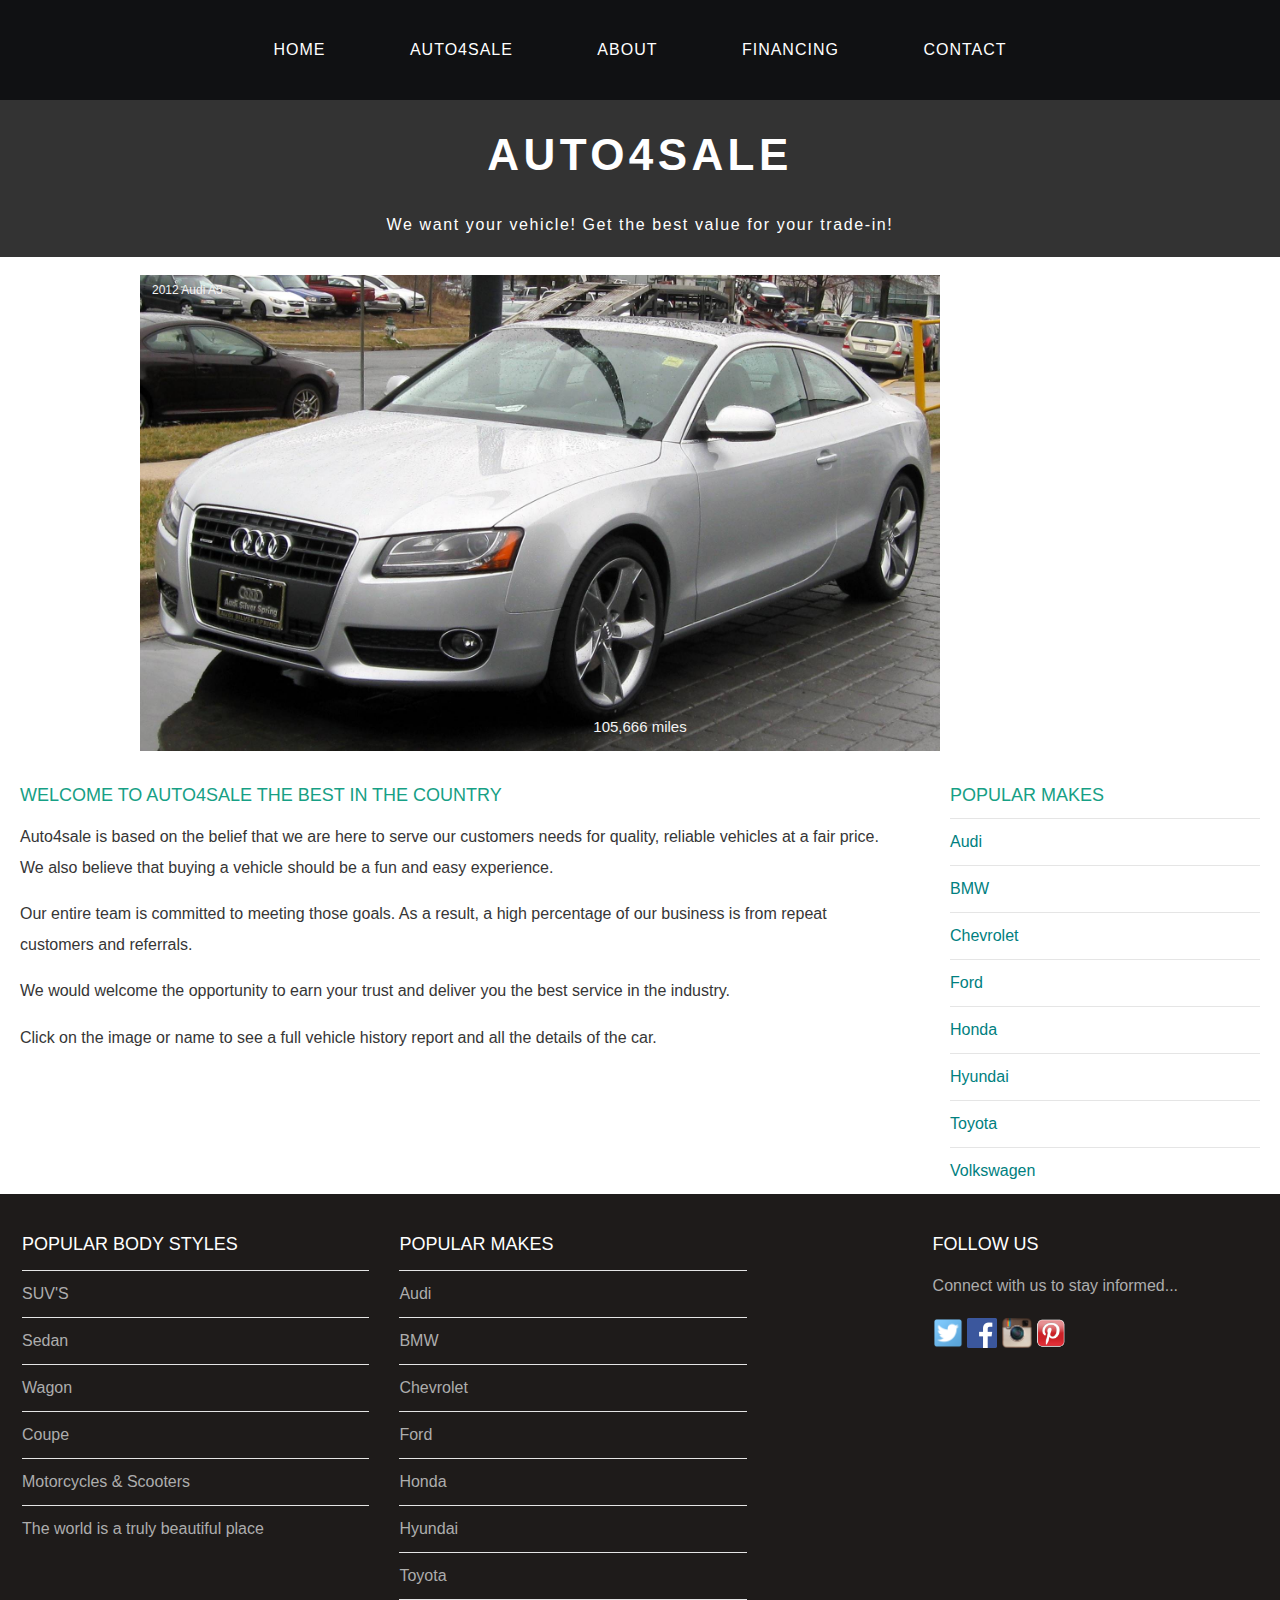
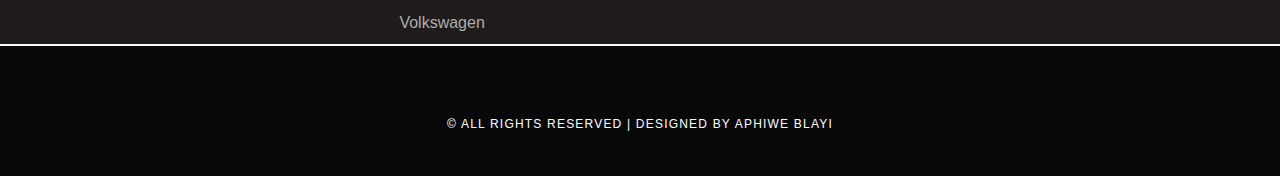
<file: index.html>
<!DOCTYPE html>
<html>
    <head>
        <title>Auto4Sale</title>
        <link rel="stylesheet" href="style.css"/>
        <meta content="text/html; charset=iso-8859-2" http-equiv="Content-Type">
        <meta name="viewport" content="width=device-width, initial-scale=1">
    </head>

    <body>
        <div id="menu">
            <ul>
                <li><a href="index.html">Home</a></li>
                <li><a href="Auto4Sale.html">Auto4Sale</a></li>
                <li><a href="about.html">About</a></li>
                <li><a href="finance.html">Financing</a></li>
                <li><a href="contact.html">Contact</a></li>
            </ul>
        </div>

        <div id="header">
            <h1>AUTO4SALE</h1>
            <p>We want your vehicle! Get the best value for your trade-in!</p>
        </div>
        <br>
        
        <div class="slideshow-container">

           <a href="Auto4Sale.html">
            <div class="mySlides fade">
              <div class="numbertext">2012 Audi A5</div>
              <img src="images/2012-audi.jpg" style="width:80%">
              <div class="text">105,666 miles</div>
            </div>
            
            <div class="mySlides fade">
              <div class="numbertext">2013 Ford-Fusion</div>
              <img src="images/2013-ford-fusion-se-4dr-sedan.jpg" style="width:80%">
              <div class="text">58,109 miles</div>
            </div>

            <div class="mySlides fade">
                <div class="numbertext">2014 Hyundai Sonata</div>
                <img src="images/2014-hyundai-sonata-se-4dr-sedan.jpg" style="width:80%">
                <div class="text">121,666 miles</div>
            </div>

            <div class="mySlides fade">
                <div class="numbertext"> 2013 Honda pilot</div>
                <img src="images/2013-honda-pilot-ex-l-4x4-4dr-suv.jpg" style="width:80%">
                <div class="text">102,054 miles</div>
            </div>
              
            <div class="mySlides fade">
                <div class="numbertext">2015 Nissan Altima</div>
                <img src="images/2015-nissan-altima-2-5-s-4dr-sedan.jpg" style="width:80%">
                <div class="text">110,062 miles</div>
            </div>
            
            <div class="mySlides fade">
                <div class="numbertext">2016 Chevrolet</div>
                <img src="images/2016-chevrolet.jpg" style="width:80%">
                <div class="text">75,770 miles</div>
            </div>

            <div class="mySlides fade">
                <div class="numbertext">2012 Jeep grand cherokee</div>
                <img src="images/2012-jeep-grand-cherokee-laredo-4x4-4dr-suv.jpg" style="width:80%">
                <div class="text">100,112 miles</div>
            </div>  
            
           </a>
            <script>
                var myIndex = 0;
                carousel();
                
                function carousel() {
                  var i;
                  var x = document.getElementsByClassName("mySlides");
                  for (i = 0; i < x.length; i++) {
                    x[i].style.display = "none";  
                  }
                  myIndex++;
                  if (myIndex > x.length) {myIndex = 1}    
                  x[myIndex-1].style.display = "block";  
                  setTimeout(carousel, 2000); // Change image every 2 seconds
                }
            </script>
            
        </div>
        <div id="page">
            <div id="content">
                <h2>Welcome to Auto4sale the best in the country</h2>
                <p>Auto4sale is based on the belief that we are here to serve our customers needs for quality, reliable vehicles at a fair price. We also believe that buying a vehicle should be a fun and easy experience.</p>
                <p>Our entire team is committed to meeting those goals. As a result, a high percentage of our business is from repeat customers and referrals.</p>
                <p>We would welcome the opportunity to earn your trust and deliver you the best service in the industry.</p>
                <p>Click on the image or name to see a full vehicle history report and all the details of the car.</p>
            </div>
            <div id="sidebar">
                <h2>Popular Makes</h2>
                <ul class="styled">
                    <li><a href="https://www.auto4salepa.com/audi-for-sale-C184732">Audi</a></li>
                    <li><a href="https://www.auto4salepa.com/bmw-for-sale-C540170">BMW</a></li>
                    <li><a href="https://www.auto4salepa.com/chevrolet-for-sale-C998972">Chevrolet</a></li>
                    <li><a href="https://www.auto4salepa.com/ford-for-sale-C137146">Ford</a></li>
                    <li><a href="https://www.auto4salepa.com/honda-for-sale-C462615">Honda</a></li>
                    <li><a href="https://www.auto4salepa.com/hyundai-for-sale-C462731">Hyundai</a></li>
                    <li><a href="https://www.auto4salepa.com/toyota-for-sale-C648118">Toyota</a></li>
                    <li><a href="https://www.auto4salepa.com/volkswagen-for-sale-C744417">Volkswagen</a></li>
                </ul>
            </div>
        </div>

        <div id="footer">
            <div id="box1">
                <h2>Popular Body Styles</h2>
                <ul class="styled">
                    <li><a href="#">SUV'S</a></li>
                    <li><a href="#">Sedan</a></li>
                    <li><a href="#">Wagon</a></li>
                    <li><a href="#">Coupe</a></li>
                    <li><a href="#">Motorcycles & Scooters</a></li>
                    <li><a href="#">The world is a truly beautiful place</a></li>
                </ul>

            </div>
            <div id="box2">
                <h2>Popular Makes</h2>
                <ul class="styled">
                    <li><a href="https://www.auto4salepa.com/audi-for-sale-C184732">Audi</a></li>
                    <li><a href="https://www.auto4salepa.com/bmw-for-sale-C540170">BMW</a></li>
                    <li><a href="https://www.auto4salepa.com/chevrolet-for-sale-C998972">Chevrolet</a></li>
                    <li><a href="https://www.auto4salepa.com/ford-for-sale-C137146">Ford</a></li>
                    <li><a href="https://www.auto4salepa.com/honda-for-sale-C462615">Honda</a></li>
                    <li><a href="https://www.auto4salepa.com/hyundai-for-sale-C462731">Hyundai</a></li>
                    <li><a href="https://www.auto4salepa.com/toyota-for-sale-C648118">Toyota</a></li>
                    <li><a href="https://www.auto4salepa.com/volkswagen-for-sale-C744417">Volkswagen</a></li>
                </ul>

            </div>
            <div id="box3">
                <h2>Follow Us</h2>
                <p>Connect with us to stay informed...</p>
                <a href="#"><img src="images/twitter.png" height="30"/></a>
                <a href="#"><img src="images/facebook.png" height="30"/></a>
                <a href="#"><img src="images/instagram.png" height="30"/></a>
                <a href="#"><img src="images/pinterest.png" height="30"/></a>
                
            </div>
        </div>
        <div id="copyright">
            <p>&copy; All Rights Reserved | Designed by Aphiwe Blayi</p>
        </div>

    </body>
</html>
</file>
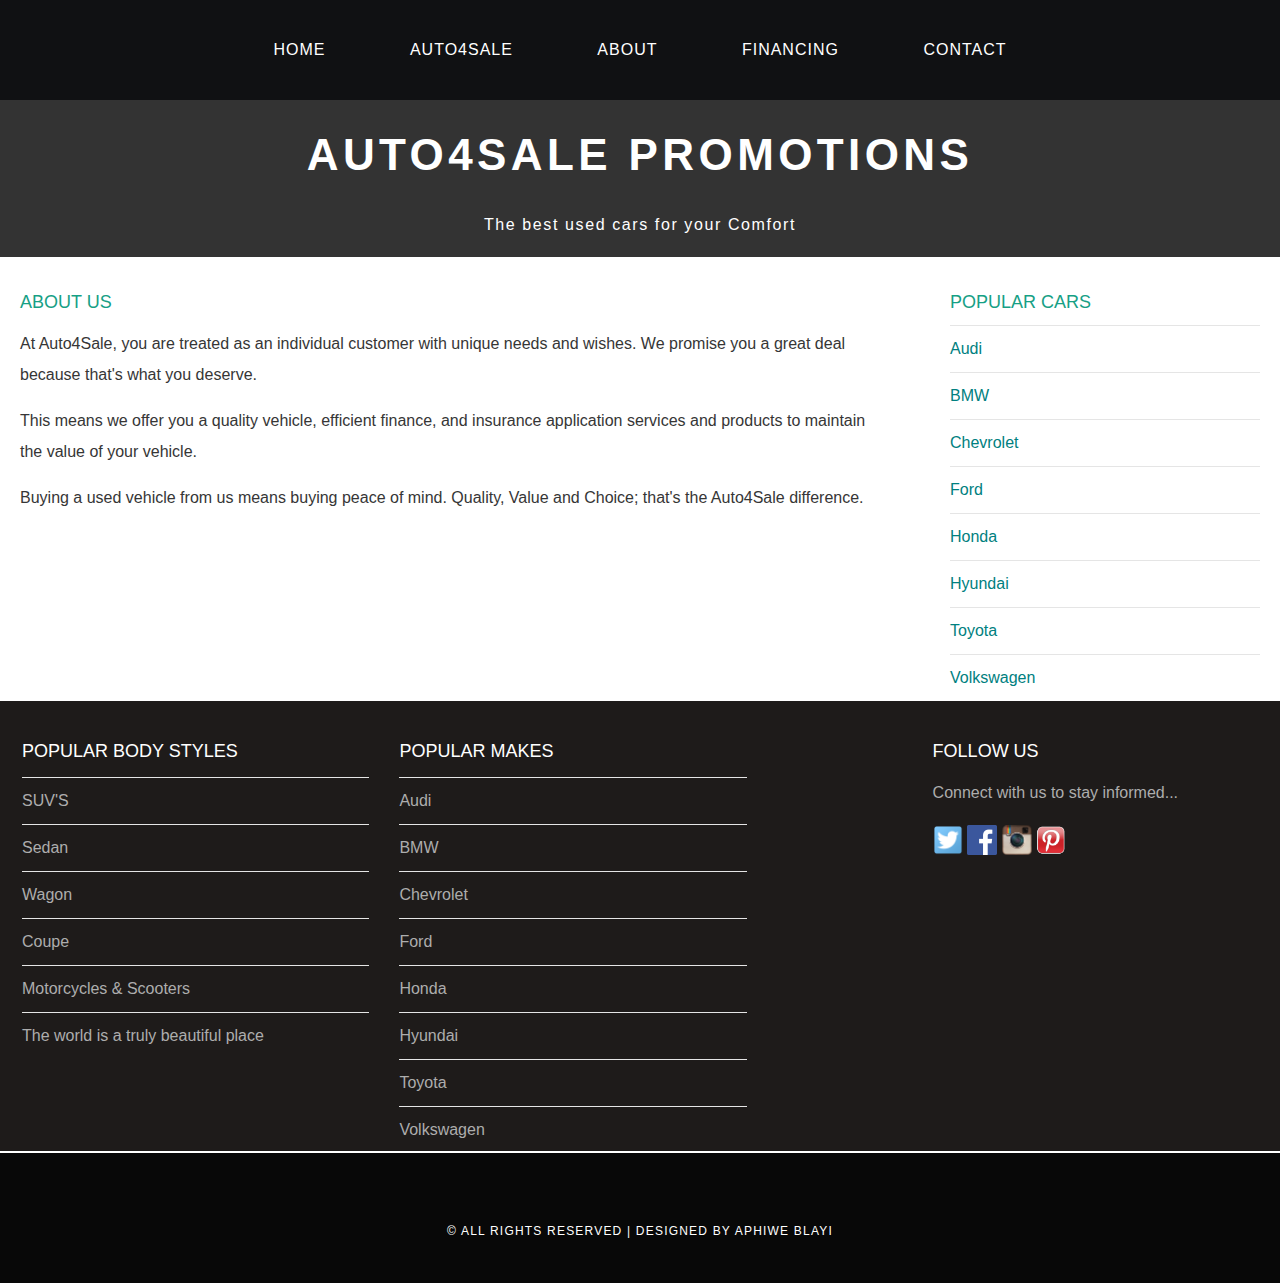
<file: about.html>
<!DOCTYPE html>
<html>
    <head>
        <title>Auto4Sale</title>
        <link rel="stylesheet" href="style.css"/>
    </head>

    <body>
        <div id="menu">
            <ul> 
                <li><a href="index.html">Home</a></li>
                <li><a href="Auto4Sale.html">Auto4Sale</a></li>
                <li><a href="about.html">About</a></li>
                <li><a href="finance.html">Financing</a></li>
                <li><a href="contact.html">Contact</a></li>
            </ul>
        </div>

        <div id="header">
            <h1>AUTO4SALE PROMOTIONS</h1>
            <p>The best used cars for your Comfort</p>
        </div>
        
        <div id="page">
            <div id="content">
                <h2>About Us</h2>
                <p>At Auto4Sale, you are treated as an individual customer with unique needs and wishes. We promise you a great deal because that's what you deserve.</p>
                <p>This means we offer you a quality vehicle, efficient finance, and insurance application services and products to maintain the value of your vehicle.</p>
                <p>Buying a used vehicle from us means buying peace of mind. Quality, Value and Choice; that's the Auto4Sale difference.</p>
                
            </div>
            <div id="sidebar">
                <h2>Popular Cars</h2>
                <ul class="styled">
                    <li><a href="https://www.auto4salepa.com/audi-for-sale-C184732">Audi</a></li>
                    <li><a href="https://www.auto4salepa.com/bmw-for-sale-C540170">BMW</a></li>
                    <li><a href="https://www.auto4salepa.com/chevrolet-for-sale-C998972">Chevrolet</a></li>
                    <li><a href="https://www.auto4salepa.com/ford-for-sale-C137146">Ford</a></li>
                    <li><a href="https://www.auto4salepa.com/honda-for-sale-C462615">Honda</a></li>
                    <li><a href="https://www.auto4salepa.com/hyundai-for-sale-C462731">Hyundai</a></li>
                    <li><a href="https://www.auto4salepa.com/toyota-for-sale-C648118">Toyota</a></li>
                    <li><a href="https://www.auto4salepa.com/volkswagen-for-sale-C744417">Volkswagen</a></li>
                </ul>
            </div>
        </div>

        <div id="footer">
            <div id="box1">
                <h2>Popular Body Styles</h2>
                <ul class="styled">
                    <li><a href="#">SUV'S</a></li>
                    <li><a href="#">Sedan</a></li>
                    <li><a href="#">Wagon</a></li>
                    <li><a href="#">Coupe</a></li>
                    <li><a href="#">Motorcycles & Scooters</a></li>
                    <li><a href="#">The world is a truly beautiful place</a></li>
                </ul>

            </div>
            <div id="box2">
                <h2>Popular Makes</h2>
                <ul class="styled">
                    <li><a href="https://www.auto4salepa.com/audi-for-sale-C184732">Audi</a></li>
                    <li><a href="https://www.auto4salepa.com/bmw-for-sale-C540170">BMW</a></li>
                    <li><a href="https://www.auto4salepa.com/chevrolet-for-sale-C998972">Chevrolet</a></li>
                    <li><a href="https://www.auto4salepa.com/ford-for-sale-C137146">Ford</a></li>
                    <li><a href="https://www.auto4salepa.com/honda-for-sale-C462615">Honda</a></li>
                    <li><a href="https://www.auto4salepa.com/hyundai-for-sale-C462731">Hyundai</a></li>
                    <li><a href="https://www.auto4salepa.com/toyota-for-sale-C648118">Toyota</a></li>
                    <li><a href="https://www.auto4salepa.com/volkswagen-for-sale-C744417">Volkswagen</a></li>
                </ul>

            </div>
            <div id="box3">
                <h2>Follow Us</h2>
                <p>Connect with us to stay informed...</p>
                <a href="#"><img src="images/twitter.png" height="30"/></a>
                <a href="#"><img src="images/facebook.png" height="30"/></a>
                <a href="#"><img src="images/instagram.png" height="30"/></a>
                <a href="#"><img src="images/pinterest.png" height="30"/></a>
                
            </div>
        </div>
        <div id="copyright">
            <p>&copy; All Rights Reserved | Designed by Aphiwe Blayi</p>
        </div>

    </body>
</html>
</file>
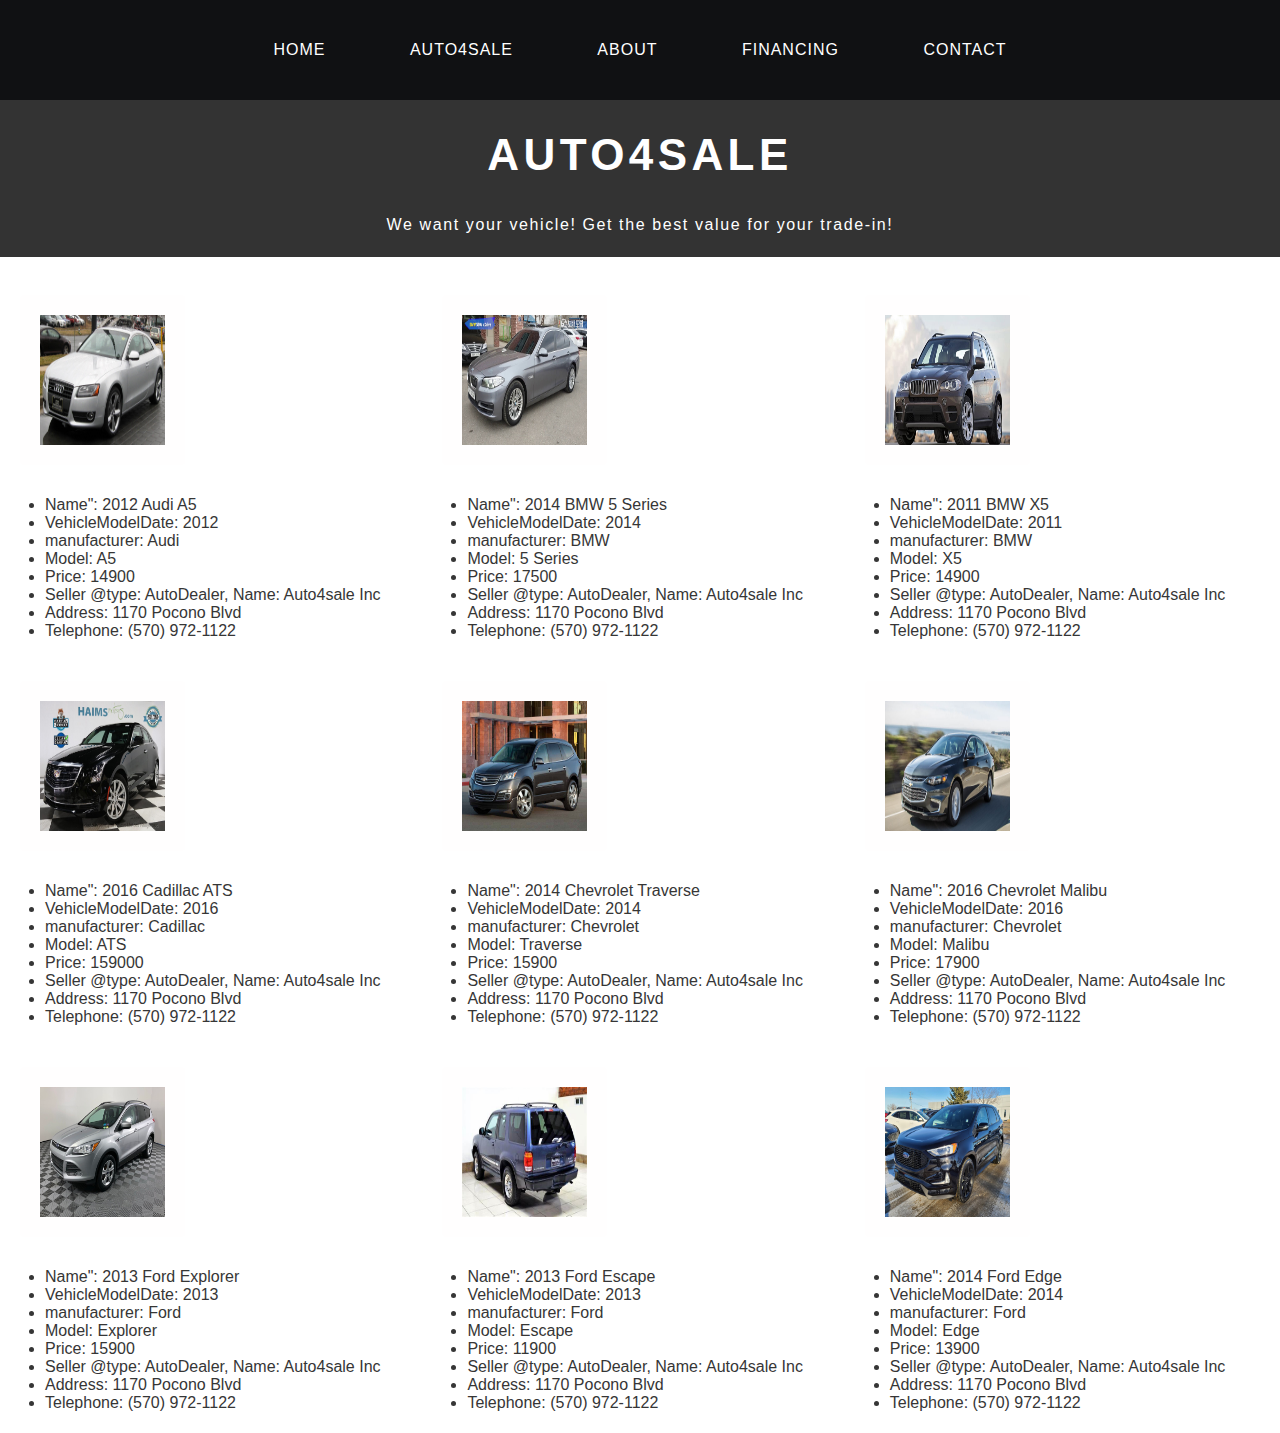
<file: Auto4Sale.html>
<!DOCTYPE html>
<html>
  <head>
      <title>Auto4Sale</title>
      <link rel="stylesheet" href="style.css"/>
      <meta content="text/html; charset=iso-8859-2" http-equiv="Content-Type">
      <meta name="viewport" content="width=device-width, initial-scale=1">
  </head>

  <body>
    <div id="menu">
      <ul>
        <li><a href="index.html">Home</a></li>
        <li><a href="Auto4Sale.html">Auto4Sale</a></li>
        <li><a href="about.html">About</a></li>
        <li><a href="finance.html">Financing</a></li>
        <li><a href="contact.html">Contact</a></li>
      </ul>
    </div>
    <div id="header">
      <h1>AUTO4SALE</h1>
      <p>We want your vehicle! Get the best value for your trade-in!</p>
  </div>
    <br>
    <div class="row">
        <div class="column">
      <a href="audi.html">
      <img src="images/2012-audi.jpg"style="width:40%">
      </a>
      <ul>
        <li>Name": 2012 Audi A5</li>
        <li>VehicleModelDate: 2012</li>
        <li>manufacturer: Audi</li>
        <li>Model: A5</li>
        <li>Price: 14900</li>
        <li>Seller
              @type: AutoDealer,
              Name: Auto4sale Inc</li>
        <li>Address: 1170 Pocono Blvd</li>
        <li>Telephone: (570) 972-1122</li>
      </ul>   
        </div>
        <div class="column">
      <a href="bmw.html">
      <img src="images/bmw5 series.jpg" style="width:40%">
      </a>
      <ul>
        <li>Name": 2014 BMW 5 Series</li>
        <li>VehicleModelDate: 2014</li>
        <li>manufacturer: BMW</li>
        <li>Model: 5 Series</li>
        <li>Price: 17500</li>
        <li>Seller
              @type: AutoDealer,
              Name: Auto4sale Inc</li>
        <li>Address: 1170 Pocono Blvd</li>
        <li>Telephone: (570) 972-1122</li>
      </ul>
        </div>
        <div class="column">
      <a href="bmw2.html">
      <img src="images/2011bmw.jpg" style="width:40%">
      </a>
      <ul>
        <li>Name": 2011 BMW X5</li>
        <li>VehicleModelDate: 2011</li>
        <li>manufacturer: BMW</li>
        <li>Model: X5</li>
        <li>Price: 14900</li>
        <li>Seller
              @type: AutoDealer,
              Name: Auto4sale Inc</li>
        <li>Address: 1170 Pocono Blvd</li>
        <li>Telephone: (570) 972-1122</li>
      </ul>
        </div>
        <div class="column">
      <a href="cadilac.html">
      <img src="images/cadilac.jpg" style="width:40%">
      </a>
      <ul>
        <li>Name": 2016 Cadillac ATS</li>
        <li>VehicleModelDate: 2016</li>
        <li>manufacturer: Cadillac</li>
        <li>Model: ATS</li>
        <li>Price: 159000</li>
        <li>Seller
              @type: AutoDealer,
              Name: Auto4sale Inc</li>
        <li>Address: 1170 Pocono Blvd</li>
        <li>Telephone: (570) 972-1122</li>
      </ul>
        </div>
        <div class="column">
      <a href="traverse.html">
      <img src="images/ChevT.jpg" style="width:40%">
      </a>
      <ul>
        <li>Name": 2014 Chevrolet Traverse</li>
        <li>VehicleModelDate: 2014</li>
        <li>manufacturer: Chevrolet</li>
        <li>Model: Traverse</li>
        <li>Price:  15900</li>
        <li>Seller
              @type: AutoDealer,
              Name: Auto4sale Inc</li>
        <li>Address: 1170 Pocono Blvd</li>
        <li>Telephone: (570) 972-1122</li>
      </ul>
        </div>
        <div class="column">
      <a href="malibu.html">
      <img src="images/2016-chevrolet-malibu.jpg" style="width:40%">
      </a>
      <ul>
        <li>Name": 2016 Chevrolet Malibu</li>
        <li>VehicleModelDate: 2016</li>
        <li>manufacturer: Chevrolet</li>
        <li>Model: Malibu</li>
        <li>Price: 17900</li>
        <li>Seller
              @type: AutoDealer,
              Name: Auto4sale Inc</li>
        <li>Address: 1170 Pocono Blvd</li>
        <li>Telephone: (570) 972-1122</li>
      </ul>
        </div>
        <div class="column">
      <a href="ford-explorer.html">
      <img src="images/explorer.jpg" style="width:40%">
      </a>
      <ul>
        <li>Name": 2013 Ford Explorer</li>
        <li>VehicleModelDate: 2013</li>
        <li>manufacturer: Ford</li>
        <li>Model: Explorer</li>
        <li>Price: 15900</li>
        <li>Seller
              @type: AutoDealer,
              Name: Auto4sale Inc</li>
        <li>Address: 1170 Pocono Blvd</li>
        <li>Telephone: (570) 972-1122</li>
      </ul>
        </div>
        <div class="column">
      <a href="ford-escape.html">
      <img src="images/excap.jpg" style="width:40%">
      </a>
      <ul>
        <li>Name": 2013 Ford Escape</li>
        <li>VehicleModelDate: 2013</li>
        <li>manufacturer: Ford</li>
        <li>Model: Escape</li>
        <li>Price: 11900</li>
        <li>Seller
              @type: AutoDealer,
              Name: Auto4sale Inc</li>
        <li>Address: 1170 Pocono Blvd</li>
        <li>Telephone: (570) 972-1122</li>
      </ul>
        </div>
        <div class="column">
      <a href="ford-edge.html">
      <img src="images/edge.jpg" style="width:40%">
      </a>
      <ul>
        <li>Name": 2014 Ford Edge</li>
        <li>VehicleModelDate: 2014</li>
        <li>manufacturer: Ford</li>
        <li>Model: Edge</li>
        <li>Price: 13900</li>
        <li>Seller
              @type: AutoDealer,
              Name: Auto4sale Inc</li>
        <li>Address: 1170 Pocono Blvd</li>
        <li>Telephone: (570) 972-1122</li>
      </ul>
        </div>
    </div>
  </body>
</html>
</file>
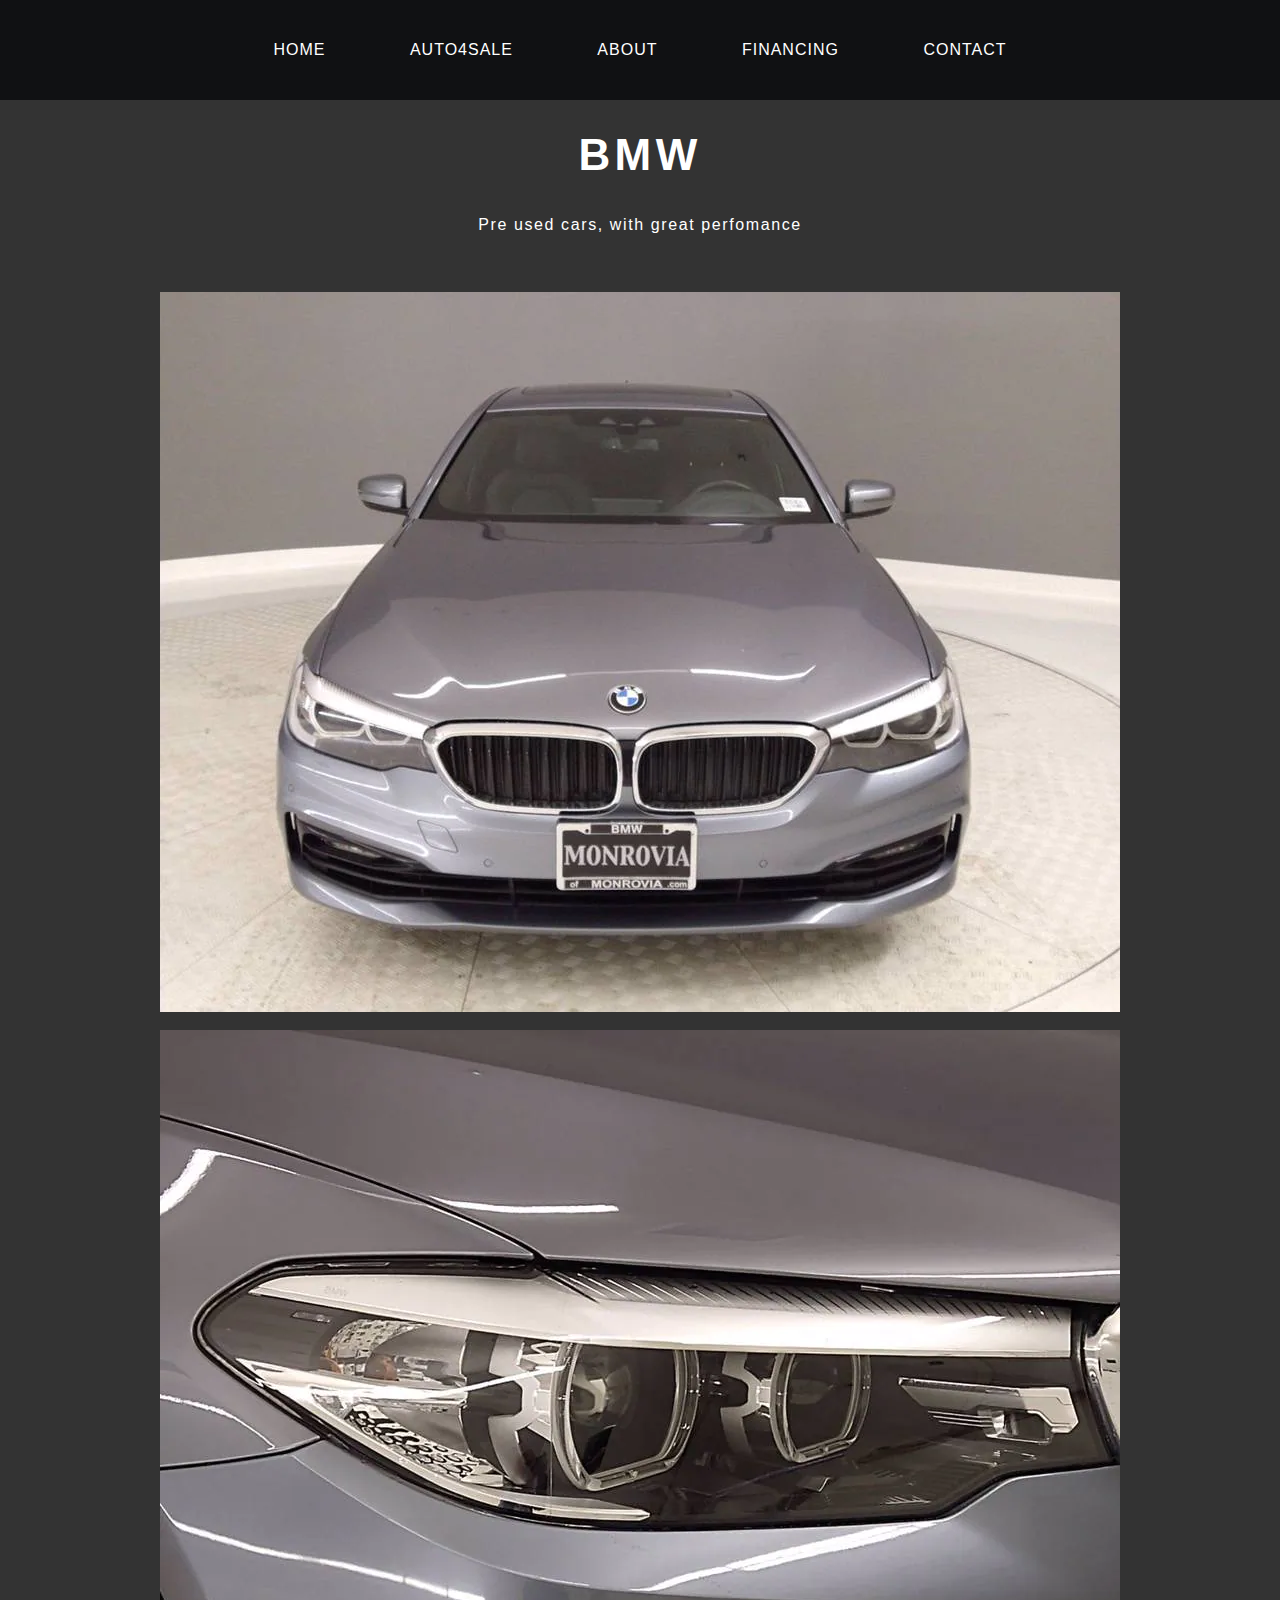
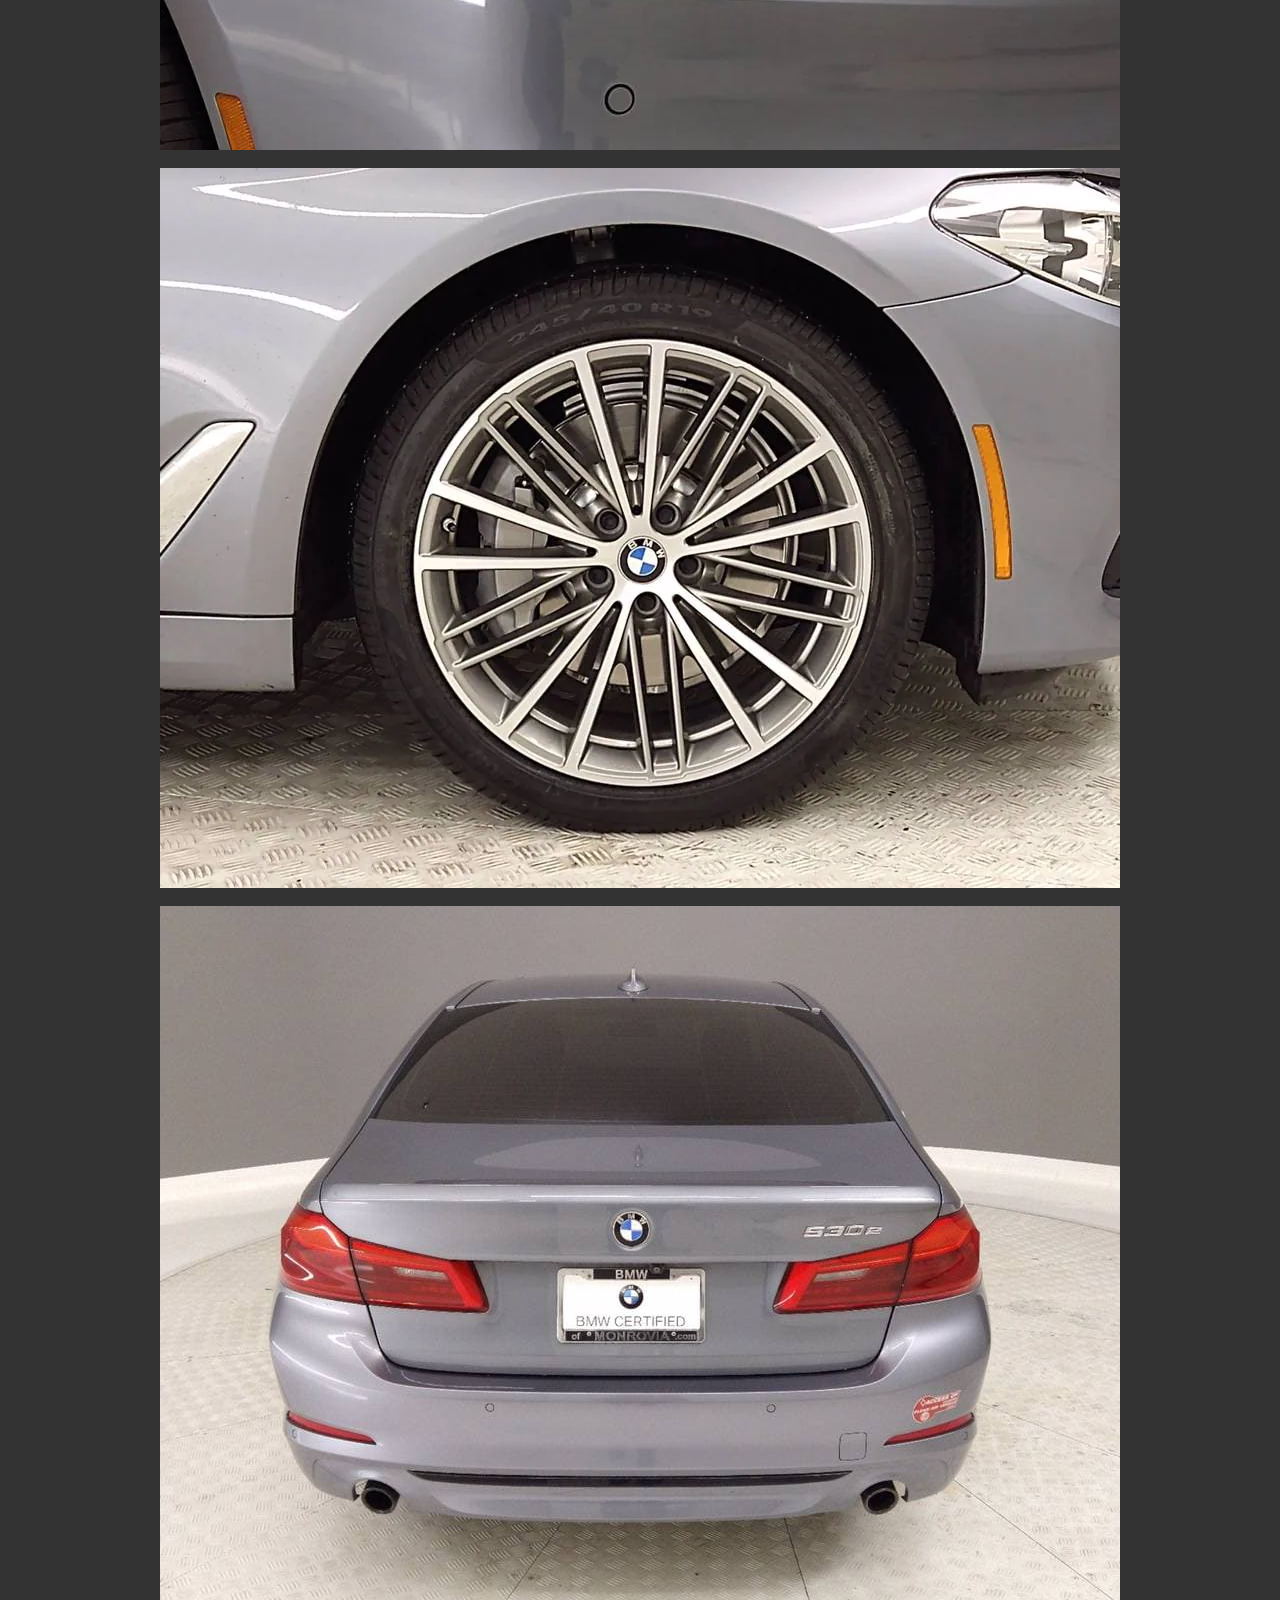
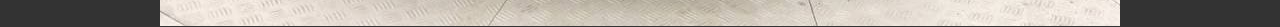
<file: bmw.html>
<!DOCTYPE html>
<html>
    <head>
        <title>Auto4Sale</title>
        <link rel="stylesheet" href="style.css"/>
    </head>

    <body>
        <div id="menu">
            <ul> 
                <li><a href="index.html">Home</a></li>
                <li><a href="Auto4Sale.html">Auto4Sale</a></li>
                <li><a href="about.html">About</a></li>
                <li><a href="finance.html">Financing</a></li>
                <li><a href="contact.html">Contact</a></li>
            </ul>
        </div>

        <div id="header">
            <h1>BMW</h1>
            <p>Pre used cars, with great perfomance</p>
            <br/>
            <br/>
            <img src="images/bmw/bmw5series.webp" />
            <br/>
            <br/>
            <img src="images/bmw/img-3-960x.webp" />
            <br/>
            <br/>
            <img src="images/bmw/img-4-960x.webp" />
            <br/>
            <br/>
            <img src="images/bmw/img-7-960x.jpg" />
        </div>
    </body>
</html>
</file>
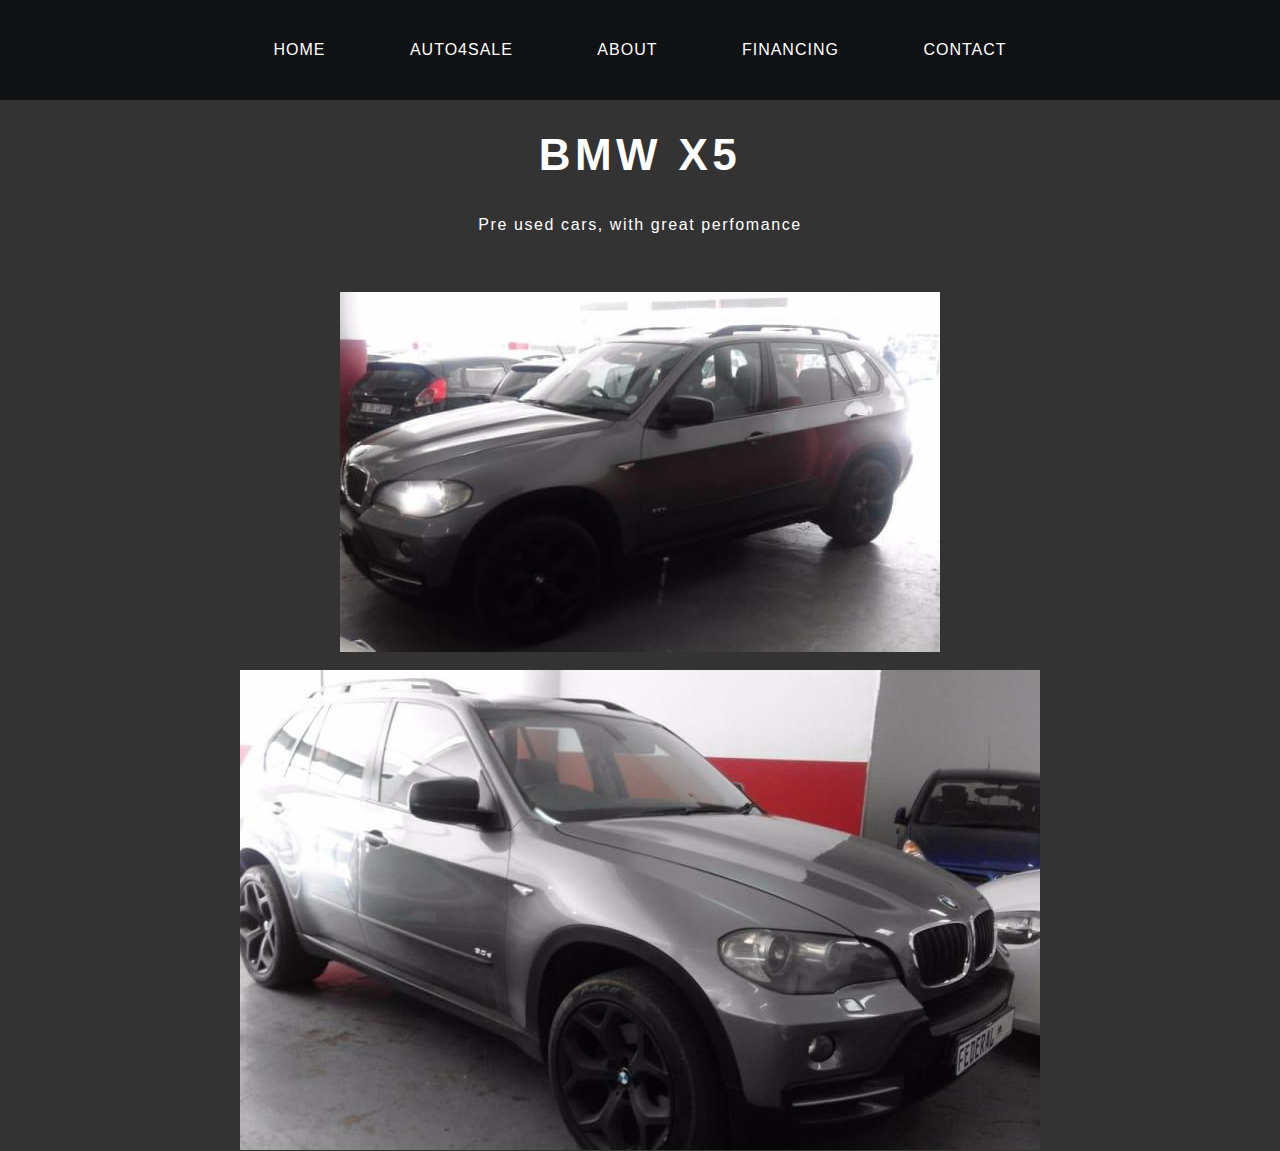
<file: bmw2.html>
<!DOCTYPE html>
<html>
    <head>
        <title>Auto4Sale</title>
        <link rel="stylesheet" href="style.css"/>
    </head>

    <body>
        <div id="menu">
            <ul> 
                <li><a href="index.html">Home</a></li>
                <li><a href="Auto4Sale.html">Auto4Sale</a></li>
                <li><a href="about.html">About</a></li>
                <li><a href="finance.html">Financing</a></li>
                <li><a href="contact.html">Contact</a></li>
            </ul>
        </div>

        <div id="header">
            <h1>BMW X5</h1>
            <p>Pre used cars, with great perfomance</p>
            <br/>
            <br/>
            <img src="images/bmw/bmw5-1.jpg" />
            <br/>
            <br/>
            <img src="images/bmw/bmwx5.jpg" />
            <br/>
        </div>
    </body>
</html>
</file>
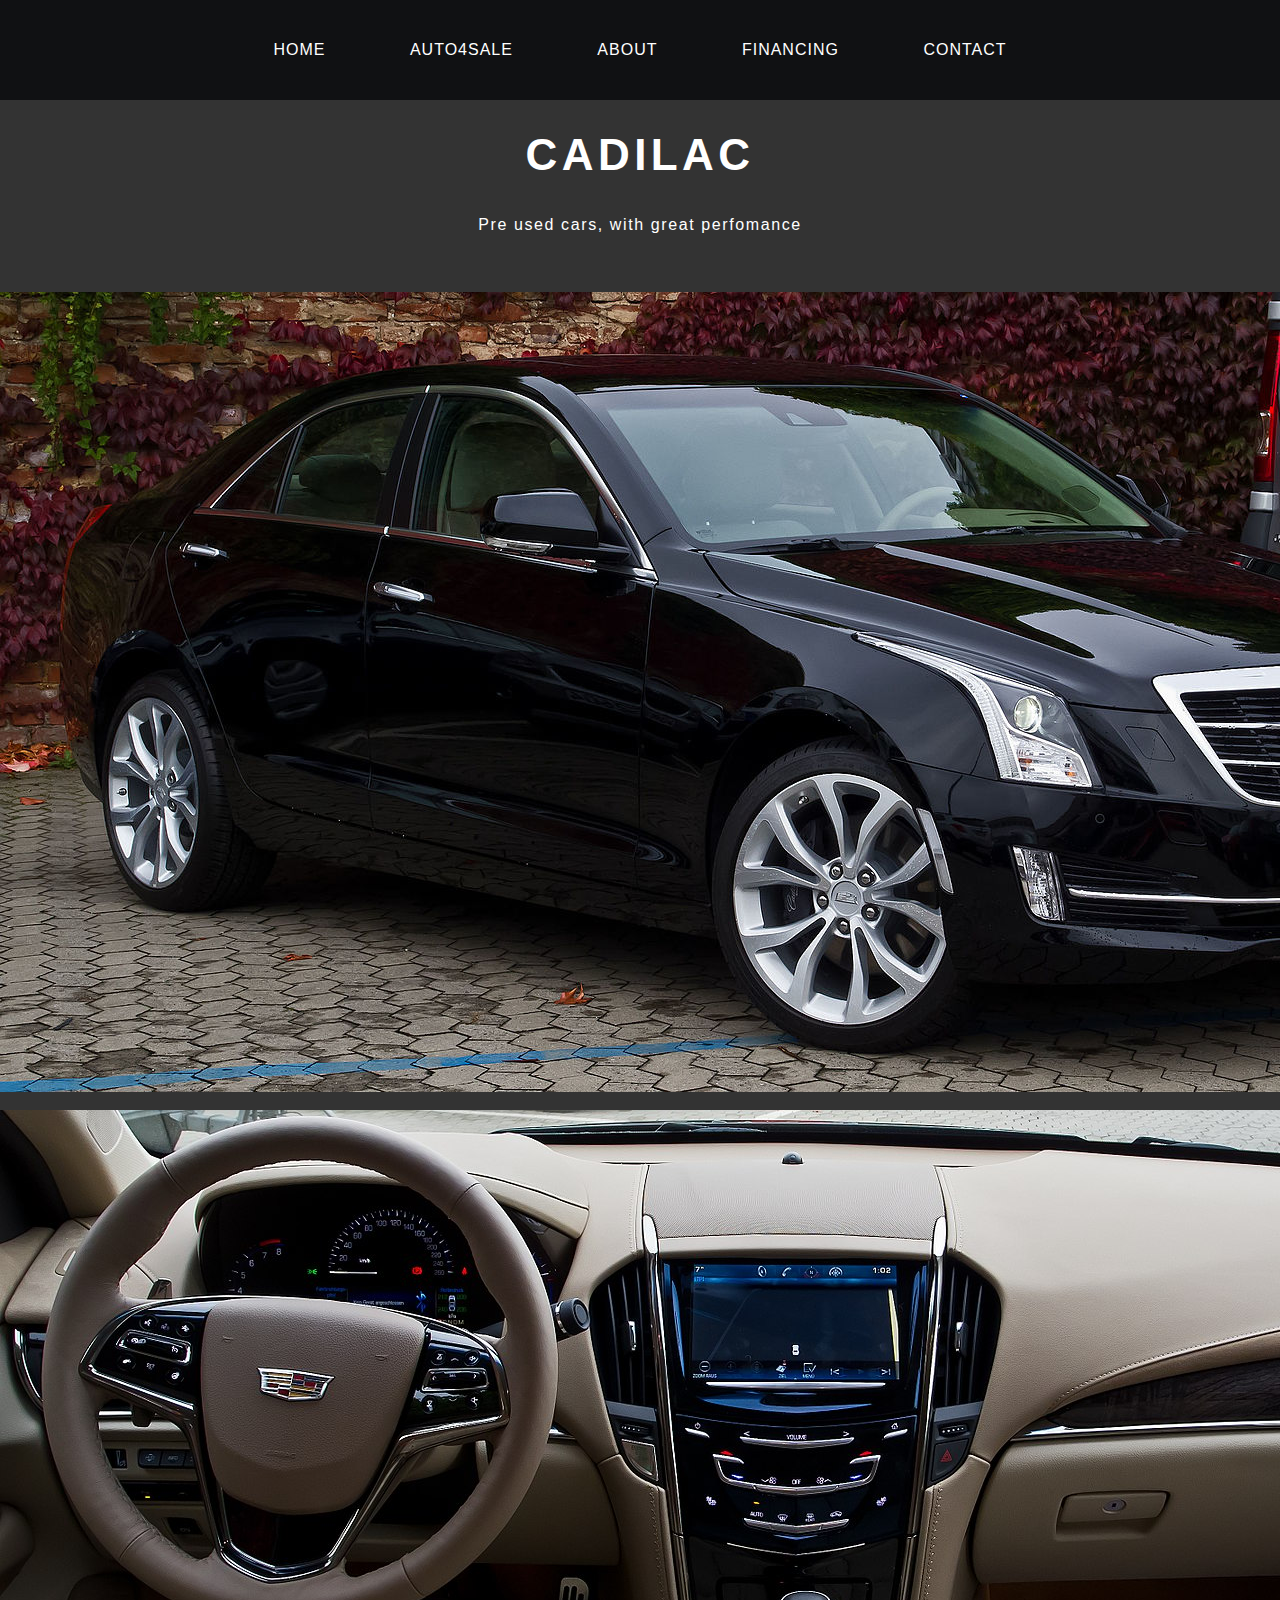
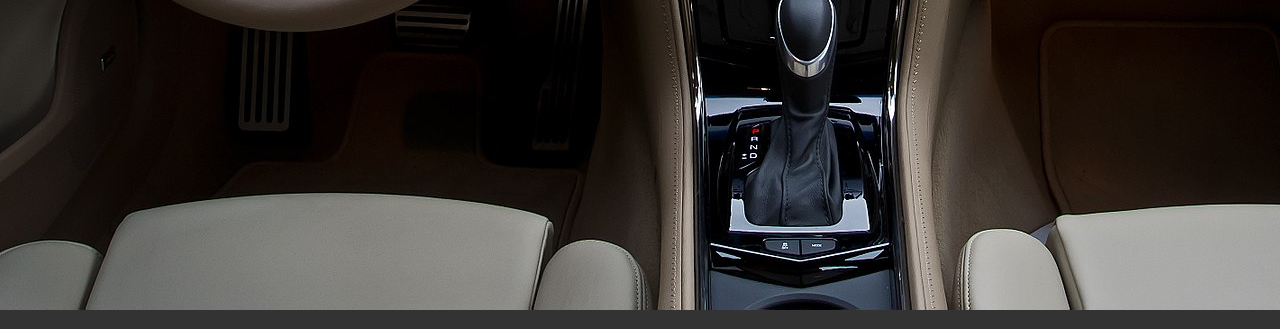
<file: cadilac.html>
<!DOCTYPE html>
<html>
    <head>
        <title>Auto4Sale</title>
        <link rel="stylesheet" href="style.css"/>
    </head>

    <body>
        <div id="menu">
            <ul> 
                <li><a href="index.html">Home</a></li>
                <li><a href="Auto4Sale.html">Auto4Sale</a></li>
                <li><a href="about.html">About</a></li>
                <li><a href="finance.html">Financing</a></li>
                <li><a href="contact.html">Contact</a></li>
            </ul>
        </div>

        <div id="header">
            <h1>CADILAC</h1>
            <p>Pre used cars, with great perfomance</p>
            <br/>
            <br/>
            <img src="images/cadilac/Cadillac_ATS_2.0_Turbo_AWD_Premium_–_Frontansicht,_16._Oktober_2015,_Düsseldorf.jpg" />
            <br/>
            <br/>
            <img src="images/cadilac/1577px-Cadillac_ATS_2.0_Turbo_AWD_Premium_–_Innenraum,_16._Oktober_2015,_Düsseldorf.jpg" />
            <br/>
            <br/>
        </div>
    </body>
</html>
</file>
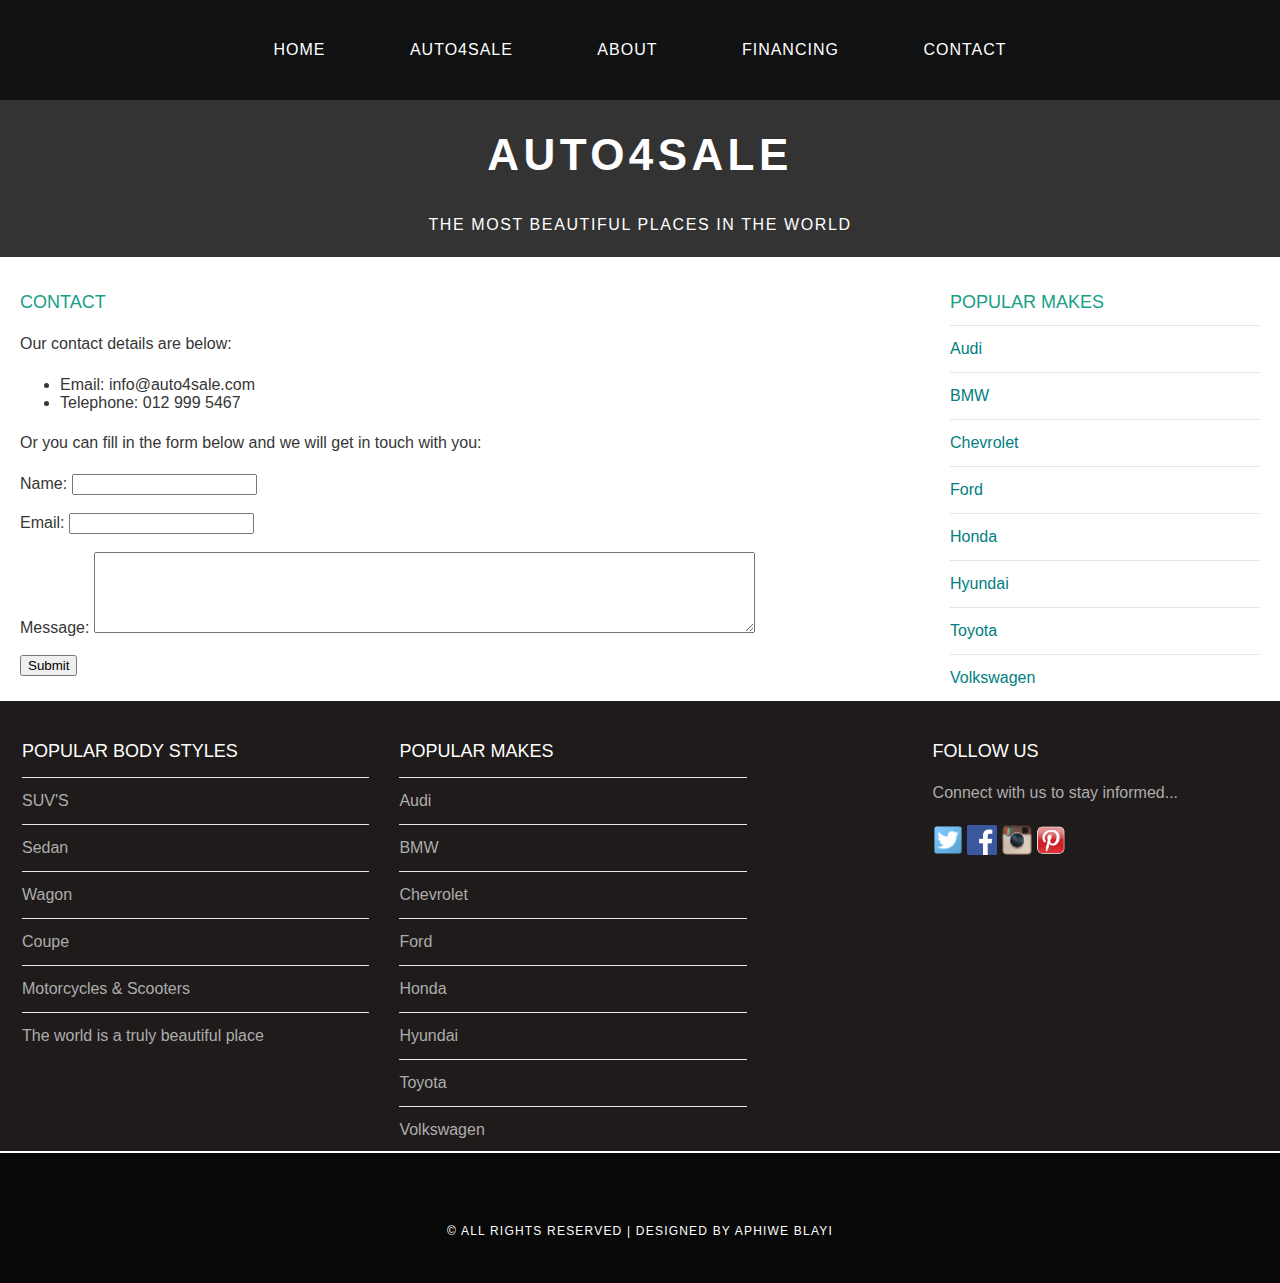
<file: contact.html>
<!DOCTYPE html>
<html>
    <head>
        <title>Auto4Sale</title>
        <link rel="stylesheet" href="style.css"/>
    </head>

    <body>
        <div id="menu">
            <ul>
                <li><a href="index.html">Home</a></li>
                <li><a href="Auto4Sale.html">Auto4Sale</a></li>
                <li><a href="about.html">About</a></li>
                <li><a href="finance.html">Financing</a></li>
                <li><a href="contact.html">Contact</a></li>
            </ul>
        </div>

        <div id="header">
            <h1>AUTO4SALE</h1>
            <p>THE MOST BEAUTIFUL PLACES IN THE WORLD</p>
        </div>
        
        <div id="page">
            <div id="content">
                <h2>Contact</h2>
                <p>Our contact details are below:</p>
                <ul class="style1">
                    <li>Email: info@auto4sale.com</li>
                    <li>Telephone: 012 999 5467</li>
                </ul>
                <p>Or you can fill in the form below and we will get in touch with you:</p>
                <form>
                    Name: <input type="text" /><br/><br/>
                    Email: <input type="email" /><br/><br/>
                    Message: <textarea cols="80" rows="5"></textarea><br/><br/>
                    <input type="submit" value="Submit"/>
                </form>
                
            </div>
            <div id="sidebar">
                <h2>Popular Makes</h2>
                <ul class="styled">
                    <li><a href="https://www.auto4salepa.com/audi-for-sale-C184732">Audi</a></li>
                    <li><a href="https://www.auto4salepa.com/bmw-for-sale-C540170">BMW</a></li>
                    <li><a href="https://www.auto4salepa.com/chevrolet-for-sale-C998972">Chevrolet</a></li>
                    <li><a href="https://www.auto4salepa.com/ford-for-sale-C137146">Ford</a></li>
                    <li><a href="https://www.auto4salepa.com/honda-for-sale-C462615">Honda</a></li>
                    <li><a href="https://www.auto4salepa.com/hyundai-for-sale-C462731">Hyundai</a></li>
                    <li><a href="https://www.auto4salepa.com/toyota-for-sale-C648118">Toyota</a></li>
                    <li><a href="https://www.auto4salepa.com/volkswagen-for-sale-C744417">Volkswagen</a></li>
                </ul>
            </div>
        </div>

        <div id="footer">
            <div id="box1">
                <h2>Popular Body Styles</h2>
                <ul class="styled">
                    <li><a href="#">SUV'S</a></li>
                    <li><a href="#">Sedan</a></li>
                    <li><a href="#">Wagon</a></li>
                    <li><a href="#">Coupe</a></li>
                    <li><a href="#">Motorcycles & Scooters</a></li>
                    <li><a href="#">The world is a truly beautiful place</a></li>
                </ul>

            </div>
            <div id="box2">
                <h2>Popular Makes</h2>
                <ul class="styled">
                    <li><a href="https://www.auto4salepa.com/audi-for-sale-C184732">Audi</a></li>
                    <li><a href="https://www.auto4salepa.com/bmw-for-sale-C540170">BMW</a></li>
                    <li><a href="https://www.auto4salepa.com/chevrolet-for-sale-C998972">Chevrolet</a></li>
                    <li><a href="https://www.auto4salepa.com/ford-for-sale-C137146">Ford</a></li>
                    <li><a href="https://www.auto4salepa.com/honda-for-sale-C462615">Honda</a></li>
                    <li><a href="https://www.auto4salepa.com/hyundai-for-sale-C462731">Hyundai</a></li>
                    <li><a href="https://www.auto4salepa.com/toyota-for-sale-C648118">Toyota</a></li>
                    <li><a href="https://www.auto4salepa.com/volkswagen-for-sale-C744417">Volkswagen</a></li>
                </ul>

            </div>
            <div id="box3">
                <h2>Follow Us</h2>
                <p>Connect with us to stay informed...</p>
                <a href="#"><img src="images/twitter.png" height="30"/></a>
                <a href="#"><img src="images/facebook.png" height="30"/></a>
                <a href="#"><img src="images/instagram.png" height="30"/></a>
                <a href="#"><img src="images/pinterest.png" height="30"/></a>
                
            </div>
        </div>
        <div id="copyright">
            <p>&copy; All Rights Reserved | Designed by Aphiwe Blayi</p>
        </div>

    </body>
</html>
</file>
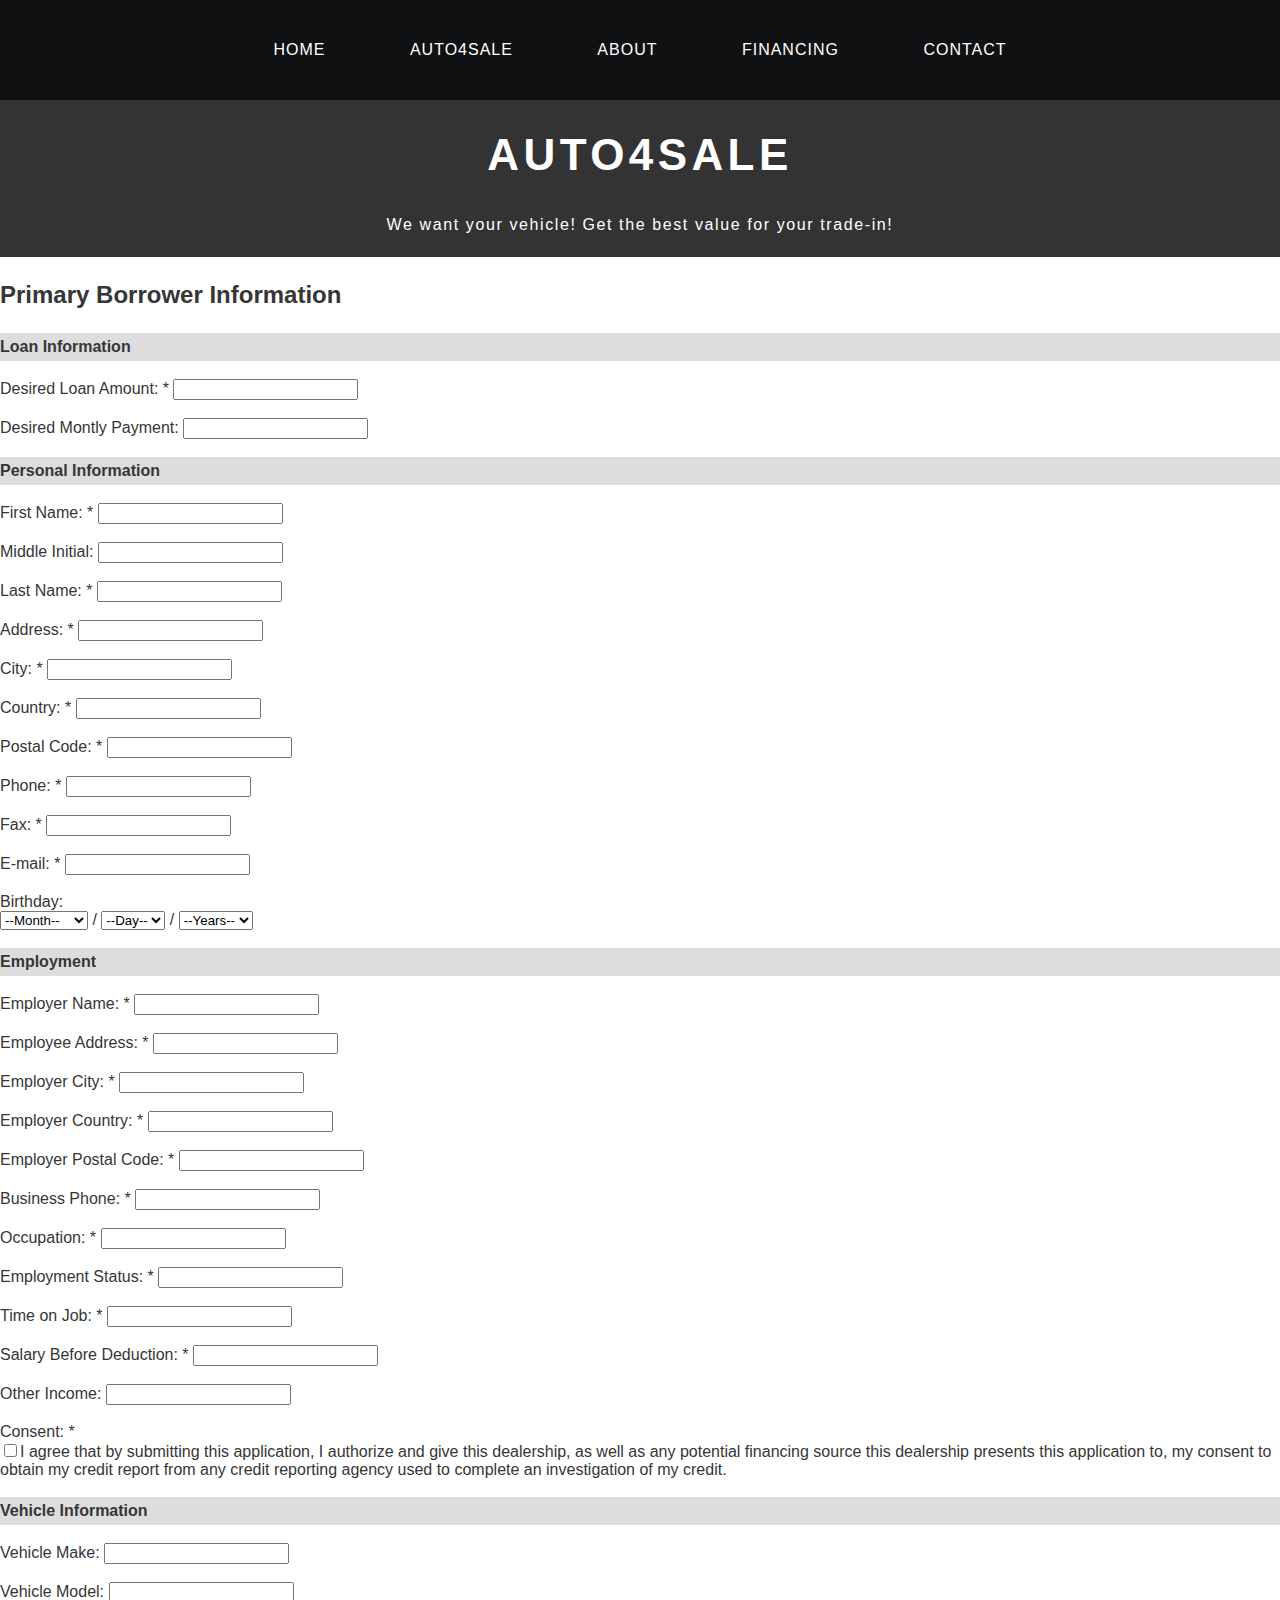
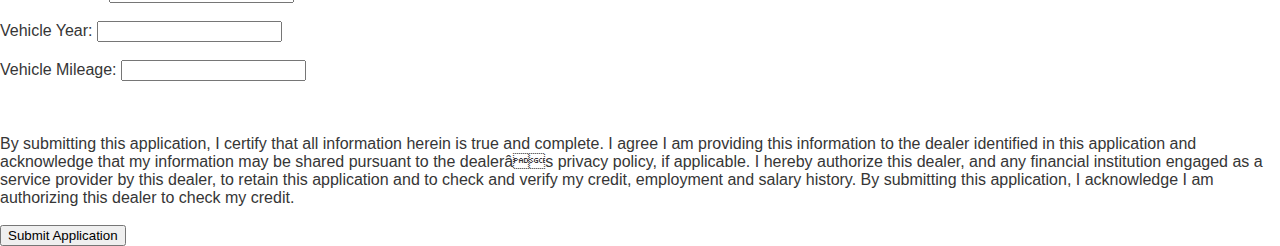
<file: finance.html>
<!DOCTYPE html>
<html>
    <head>
        <title>Auto4Sale</title>
        <link rel="stylesheet" href="style.css"/>
        <meta content="text/html; charset=iso-8859-2" http-equiv="Content-Type">
        <meta name="viewport" content="width=device-width, initial-scale=1">
    </head>

    <body>
        <div id="menu">
            <ul>
                <li><a href="index.html">Home</a></li>
                <li><a href="Auto4Sale.html">Auto4Sale</a></li>
                <li><a href="about.html">About</a></li>
                <li><a href="finance.html">Financing</a></li>
                <li><a href="contact.html">Contact</a></li>
            </ul>
        </div>

        <div id="header">
            <h1>AUTO4SALE</h1>
            <p>We want your vehicle! Get the best value for your trade-in!</p>
        </div>

        <h3>Primary Borrower Information</h3>

        <div class="panel">
            <div class="panel-heading" id="heading0dlaFieldName">
                <h4 class="panel-title">Loan Information</h4>
            </div>
            <br>
            <form>
                Desired Loan Amount: * <input type="number" /><br/><br/>
                Desired Montly Payment: <input type="number" /><br/><br/>
            </form>

            <div class="panel-heading" id="heading0dlaFieldName">
                <h4 class="panel-title">Personal Information</h4>
            </div>
            <br>
            <form>
                First Name: * <input type="text" /><br/><br/>
                Middle Initial: <input type="text" /><br/><br/>
                Last Name: * <input type="text" /><br/><br/>
                Address: * <input type="text number" /><br/><br/>
                City: * <input type="text" /><br/><br/>
                Country: * <input type="text" /><br/><br/>
                Postal Code: * <input type="number" /><br/><br/>
                Phone: * <input type="number" /><br/><br/>
                Fax: * <input type="number" /><br/><br/>
                E-mail: * <input type="text" /><br/><br/>
                <span class="label-required fieldname">Birthday: </span>
                <div><select aria-labelledby="label_1_12_dlaFieldName" id="ddlMonth1-12-dlaFieldName" class="dla input required" type="ddl" order="12" fieldtype="5" fieldid="13" style="width:auto;"><option value="-1">--Month--</option><option value="January">January</option><option value="February">February</option><option value="March">March</option><option value="April">April</option><option value="May">May</option><option value="June">June</option><option value="July">July</option><option value="August">August</option><option value="September">September</option><option value="October">October</option><option value="November">November</option><option value="December">December</option></select> / <select aria-labelledby="label_1_12_dlaFieldName" id="ddlDay1-12-dlaFieldName" class="dla input required" type="ddl" fieldid="13" order="12" fieldtype="5" style="width:auto;"><option value="-1">--Day--</option><option value="1">1</option><option value="2">2</option><option value="3">3</option><option value="4">4</option><option value="5">5</option><option value="6">6</option><option value="7">7</option><option value="8">8</option><option value="9">9</option><option value="10">10</option><option value="11">11</option><option value="12">12</option><option value="13">13</option><option value="14">14</option><option value="15">15</option><option value="16">16</option><option value="17">17</option><option value="18">18</option><option value="19">19</option><option value="20">20</option><option value="21">21</option><option value="22">22</option><option value="23">23</option><option value="24">24</option><option value="25">25</option><option value="26">26</option><option value="27">27</option><option value="28">28</option><option value="29">29</option><option value="30">30</option><option value="31">31</option></select> / <select aria-labelledby="label_1_12_dlaFieldName" id="ddlYear1-12-dlaFieldName" class="dla input required" type="ddl" fieldid="13" order="12" fieldtype="5" style="width:auto;"><option value="-1">--Years--</option><option value="2004">2004</option><option value="2003">2003</option><option value="2002">2002</option><option value="2001">2001</option><option value="2000">2000</option><option value="1999">1999</option><option value="1998">1998</option><option value="1997">1997</option><option value="1996">1996</option><option value="1995">1995</option><option value="1994">1994</option><option value="1993">1993</option><option value="1992">1992</option><option value="1991">1991</option><option value="1990">1990</option><option value="1989">1989</option><option value="1988">1988</option><option value="1987">1987</option><option value="1986">1986</option><option value="1985">1985</option><option value="1984">1984</option><option value="1983">1983</option><option value="1982">1982</option><option value="1981">1981</option><option value="1980">1980</option><option value="1979">1979</option><option value="1978">1978</option><option value="1977">1977</option><option value="1976">1976</option><option value="1975">1975</option><option value="1974">1974</option><option value="1973">1973</option><option value="1972">1972</option><option value="1971">1971</option><option value="1970">1970</option><option value="1969">1969</option><option value="1968">1968</option><option value="1967">1967</option><option value="1966">1966</option><option value="1965">1965</option><option value="1964">1964</option><option value="1963">1963</option><option value="1962">1962</option><option value="1961">1961</option><option value="1960">1960</option><option value="1959">1959</option><option value="1958">1958</option><option value="1957">1957</option><option value="1956">1956</option><option value="1955">1955</option><option value="1954">1954</option><option value="1953">1953</option><option value="1952">1952</option><option value="1951">1951</option><option value="1950">1950</option><option value="1949">1949</option><option value="1948">1948</option><option value="1947">1947</option><option value="1946">1946</option><option value="1945">1945</option><option value="1944">1944</option><option value="1943">1943</option><option value="1942">1942</option><option value="1941">1941</option><option value="1940">1940</option><option value="1939">1939</option><option value="1938">1938</option><option value="1937">1937</option><option value="1936">1936</option><option value="1935">1935</option><option value="1934">1934</option><option value="1933">1933</option><option value="1932">1932</option><option value="1931">1931</option><option value="1930">1930</option><option value="1929">1929</option><option value="1928">1928</option><option value="1927">1927</option><option value="1926">1926</option><option value="1925">1925</option><option value="1924">1924</option><option value="1923">1923</option><option value="1922">1922</option><option value="1921">1921</option><option value="1920">1920</option><option value="1919">1919</option><option value="1918">1918</option><option value="1917">1917</option><option value="1916">1916</option><option value="1915">1915</option><option value="1914">1914</option><option value="1913">1913</option><option value="1912">1912</option><option value="1911">1911</option></select><span class="dlaExtraText" fieldid="13"></span>
                </div>
            </form>
            <br>
            <div class="panel-heading" id="heading0dlaFieldName">
                <h4 class="panel-title">Employment</h4>
            </div>
            <br>
            <form>
                Employer Name: * <input type="text" /><br/><br/>
                Employee Address: * <input type="text" /><br/><br/>
                Employer City: * <input type="text" /><br/><br/>
                Employer Country: * <input type="text" /><br/><br/>
                Employer Postal Code: * <input type="number" /><br/><br/>
                Business Phone: * <input type="number" /><br/><br/>
                Occupation: * <input type="text" /><br/><br/>
                Employment Status: * <input type="text" /><br/><br/>
                Time on Job: * <input type="text" /><br/><br/>
                Salary Before Deduction: * <input type="number" /><br/><br/>
                Other Income:  <input type="text" /><br/><br/>

                Consent: *
                <br>
                <div>
                    <input aria-labelledby="label_2_13_dlaFieldName" id="cbConsent2-13-dlaFieldName" name="cbConsent2-13-dlaFieldName" type="checkbox" value="I agree" class="dla input required" fieldtype="10" fieldid="36" order="13" style><span class="dlaExtraText" fieldid="36">I agree that by submitting this application, I authorize and give this dealership, as well as any potential financing source this dealership presents this application to, my consent to obtain my credit report from any credit reporting agency used to complete an investigation of my credit.</span>
                </div>
                <br>
             </form> 
             <div class="panel-heading" id="heading0dlaFieldName">
                <h4 class="panel-title">Vehicle Information</h4>
            </div> 
            <br>
    
            <form>
                Vehicle Make:  <input type="text" /><br/><br/>
                Vehicle Model:  <input type="text" /><br/><br/>
                Vehicle Year:  <input type="text" /><br/><br/>
                Vehicle Mileage: <input type="text" /><br/><br/>
            </form>
            <br><br>
        </div> 
        <span id="ctl00_cphBody_lblEndConsent" class="small">By submitting this application, I certify that all information herein is true and complete. I agree I am providing this information to the dealer identified in this application and acknowledge that my information may be shared pursuant to the dealer’s privacy policy, if applicable. I hereby authorize this dealer, and any financial institution engaged as a service provider by this dealer, to retain this application and to check and verify my credit, employment and salary history. By submitting this application, I acknowledge I am authorizing this dealer to check my credit.</span> <br><br>
        <button id="ctl00_cphBody_btnSubmit" type="button" tabindex="49" class="btnSubmit btn btn-primary font-primary btn-block">Submit Application</button>
    </body>
</html>
</file>
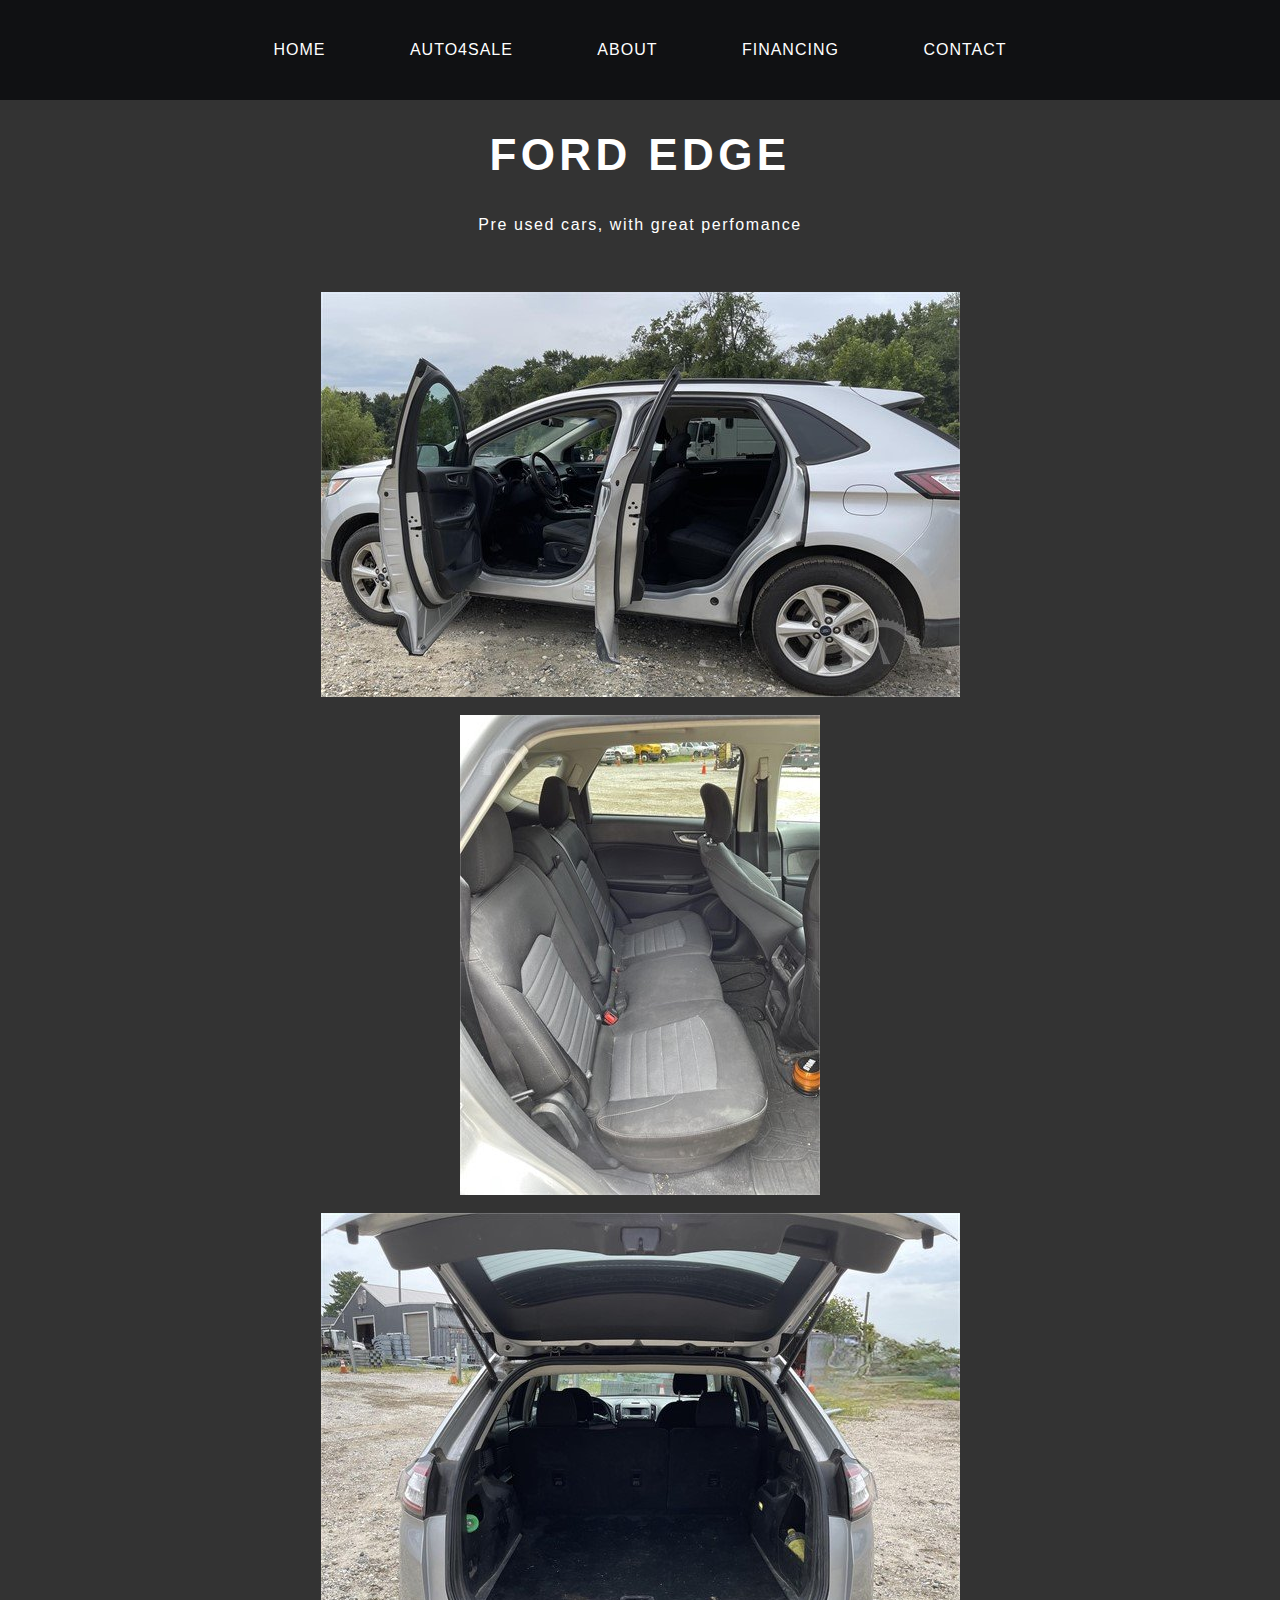
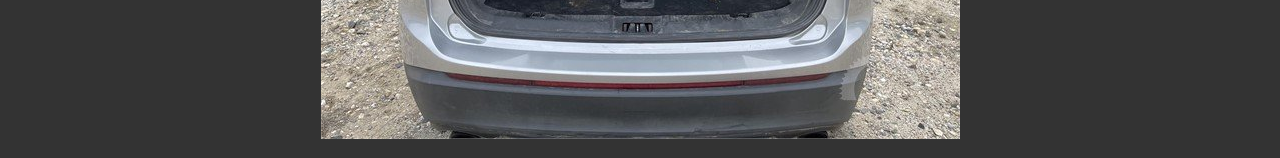
<file: ford-edge.html>
<!DOCTYPE html>
<html>
    <head>
        <title>Auto4Sale</title>
        <link rel="stylesheet" href="style.css"/>
    </head>

    <body>
        <div id="menu">
            <ul> 
                <li><a href="index.html">Home</a></li>
                <li><a href="Auto4Sale.html">Auto4Sale</a></li>
                <li><a href="about.html">About</a></li>
                <li><a href="finance.html">Financing</a></li>
                <li><a href="contact.html">Contact</a></li>
            </ul>
        </div>

        <div id="header">
            <h1>FORD EDGE</h1>
            <p>Pre used cars, with great perfomance</p>
            <br/>
            <br/>
            <img src="images/fordexplo/fordedge1.jpg" />
            <br/>
            <br/>
            <img src="images/fordexplo/fordedge2.jpg" />
            <br/>
            <br/>
            <img src="images/fordexplo/fordedge3.jpg" />
            <br/>
            <br/>
        </div>
    </body>
</html>
</file>
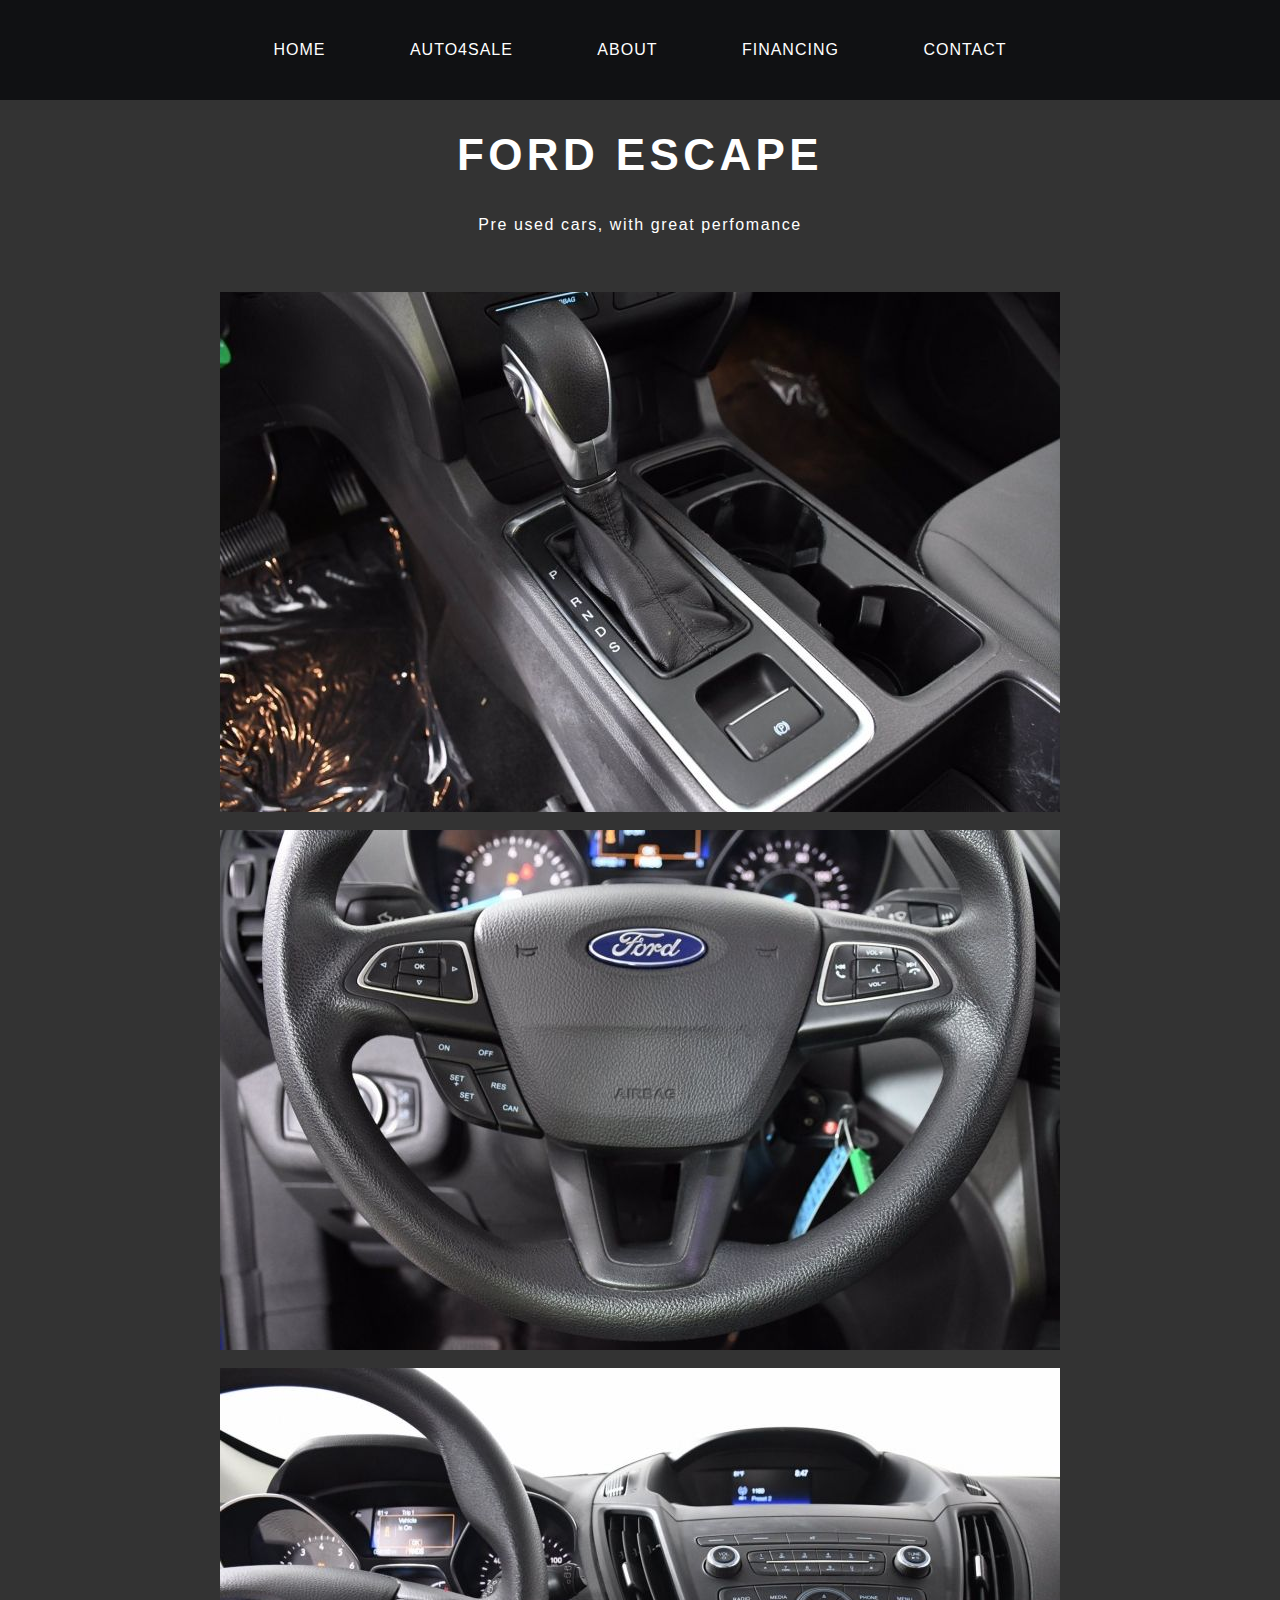
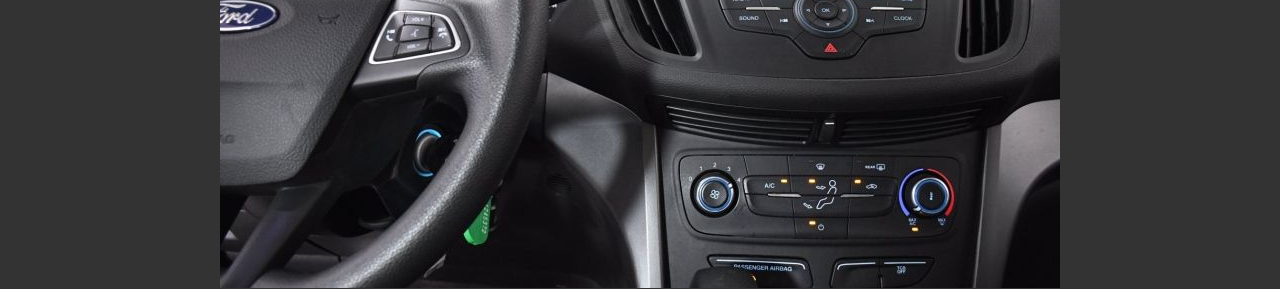
<file: ford-escape.html>
<!DOCTYPE html>
<html>
    <head>
        <title>Auto4Sale</title>
        <link rel="stylesheet" href="style.css"/>
    </head>

    <body>
        <div id="menu">
            <ul> 
                <li><a href="index.html">Home</a></li>
                <li><a href="Auto4Sale.html">Auto4Sale</a></li>
                <li><a href="about.html">About</a></li>
                <li><a href="finance.html">Financing</a></li>
                <li><a href="contact.html">Contact</a></li>
            </ul>
        </div>

        <div id="header">
            <h1>FORD ESCAPE</h1>
            <p>Pre used cars, with great perfomance</p>
            <br/>
            <br/>
            <img src="images/fordexplo/fordesc2.jpg" />
            <br/>
            <br/>
            <img src="images/fordexplo/fordesc.jpg" />
            <br/>
            <br/>
            <img src="images/fordexplo/fordesc3.jpg" />
        </div>
    </body>
</html>
</file>
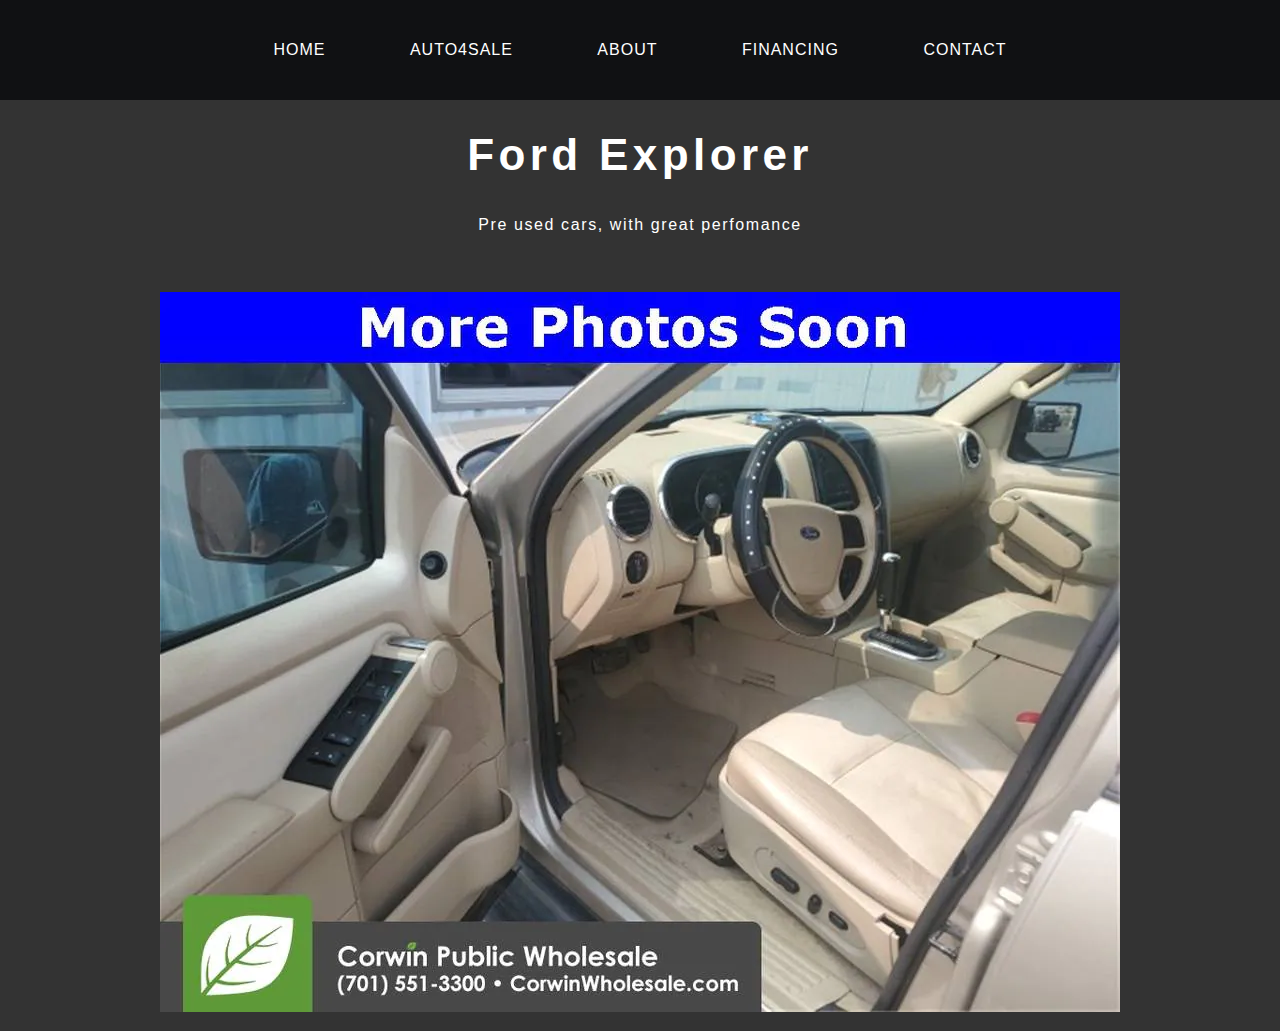
<file: ford-explorer.html>
<!DOCTYPE html>
<html>
    <head>
        <title>Auto4Sale</title>
        <link rel="stylesheet" href="style.css"/>
    </head>

    <body>
        <div id="menu">
            <ul> 
                <li><a href="index.html">Home</a></li>
                <li><a href="Auto4Sale.html">Auto4Sale</a></li>
                <li><a href="about.html">About</a></li>
                <li><a href="finance.html">Financing</a></li>
                <li><a href="contact.html">Contact</a></li>
            </ul>
        </div>

        <div id="header">
            <h1>Ford Explorer</h1>
            <p>Pre used cars, with great perfomance</p>
            <br/>
            <br/>
            <img src="images/fordexplo/fordexplo.webp" />
            <br/>
            <br/>
        </div>
    </body>
</html>
</file>
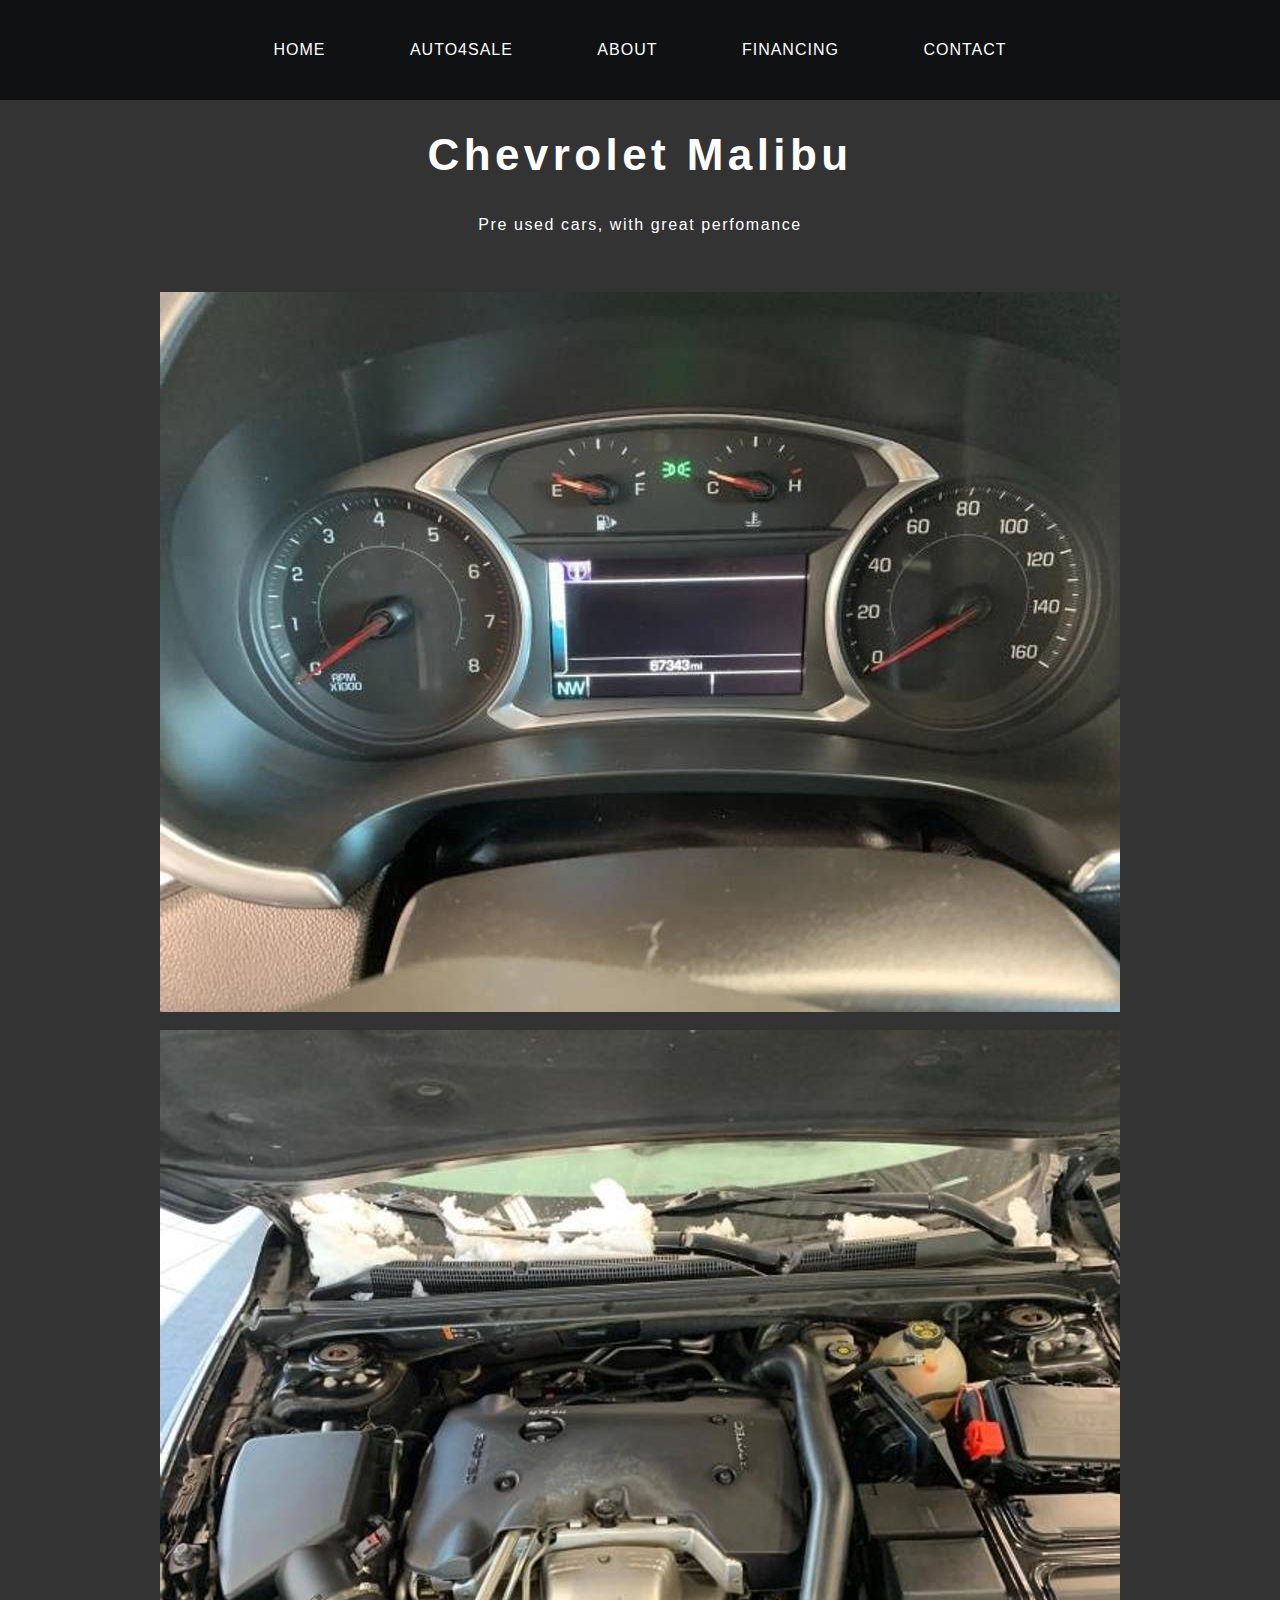
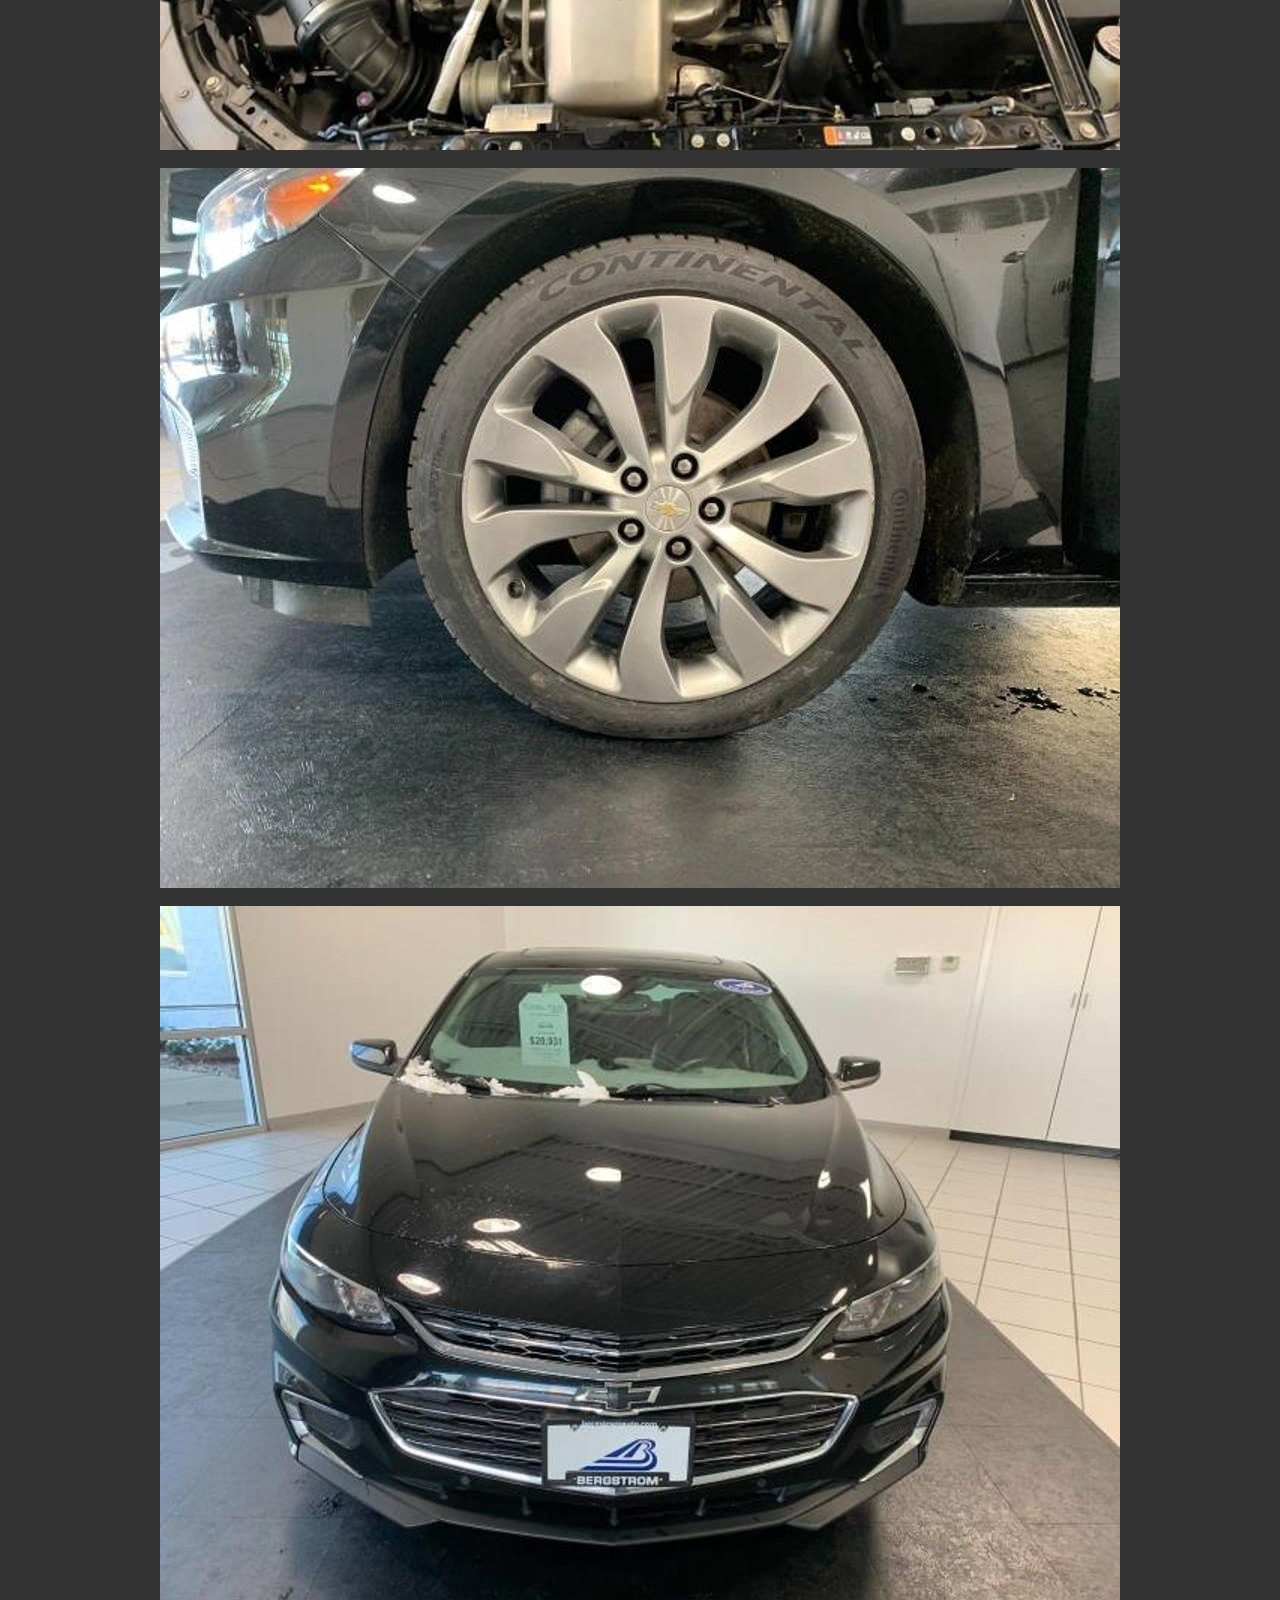
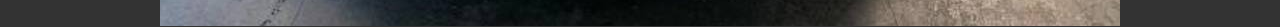
<file: malibu.html>
<!DOCTYPE html>
<html>
    <head>
        <title>Auto4Sale</title>
        <link rel="stylesheet" href="style.css"/>
    </head>

    <body>
        <div id="menu">
            <ul> 
                <li><a href="index.html">Home</a></li>
                <li><a href="Auto4Sale.html">Auto4Sale</a></li>
                <li><a href="about.html">About</a></li>
                <li><a href="finance.html">Financing</a></li>
                <li><a href="contact.html">Contact</a></li>
            </ul>
        </div>

        <div id="header">
            <h1>Chevrolet Malibu</h1>
            <p>Pre used cars, with great perfomance</p>
            <br/>
            <br/>
            <img src="images/chevtrav/malib1.jpg" />
            <br/>
            <br/>
            <img src="images/chevtrav/malib2.jpg" />
            <br/>
            <br/>
            <img src="images/chevtrav/malib3.jpg" />
            <br/>
            <br/>
            <img src="images/chevtrav/malib4.jpg" />
        </div>
    </body>
</html>
</file>
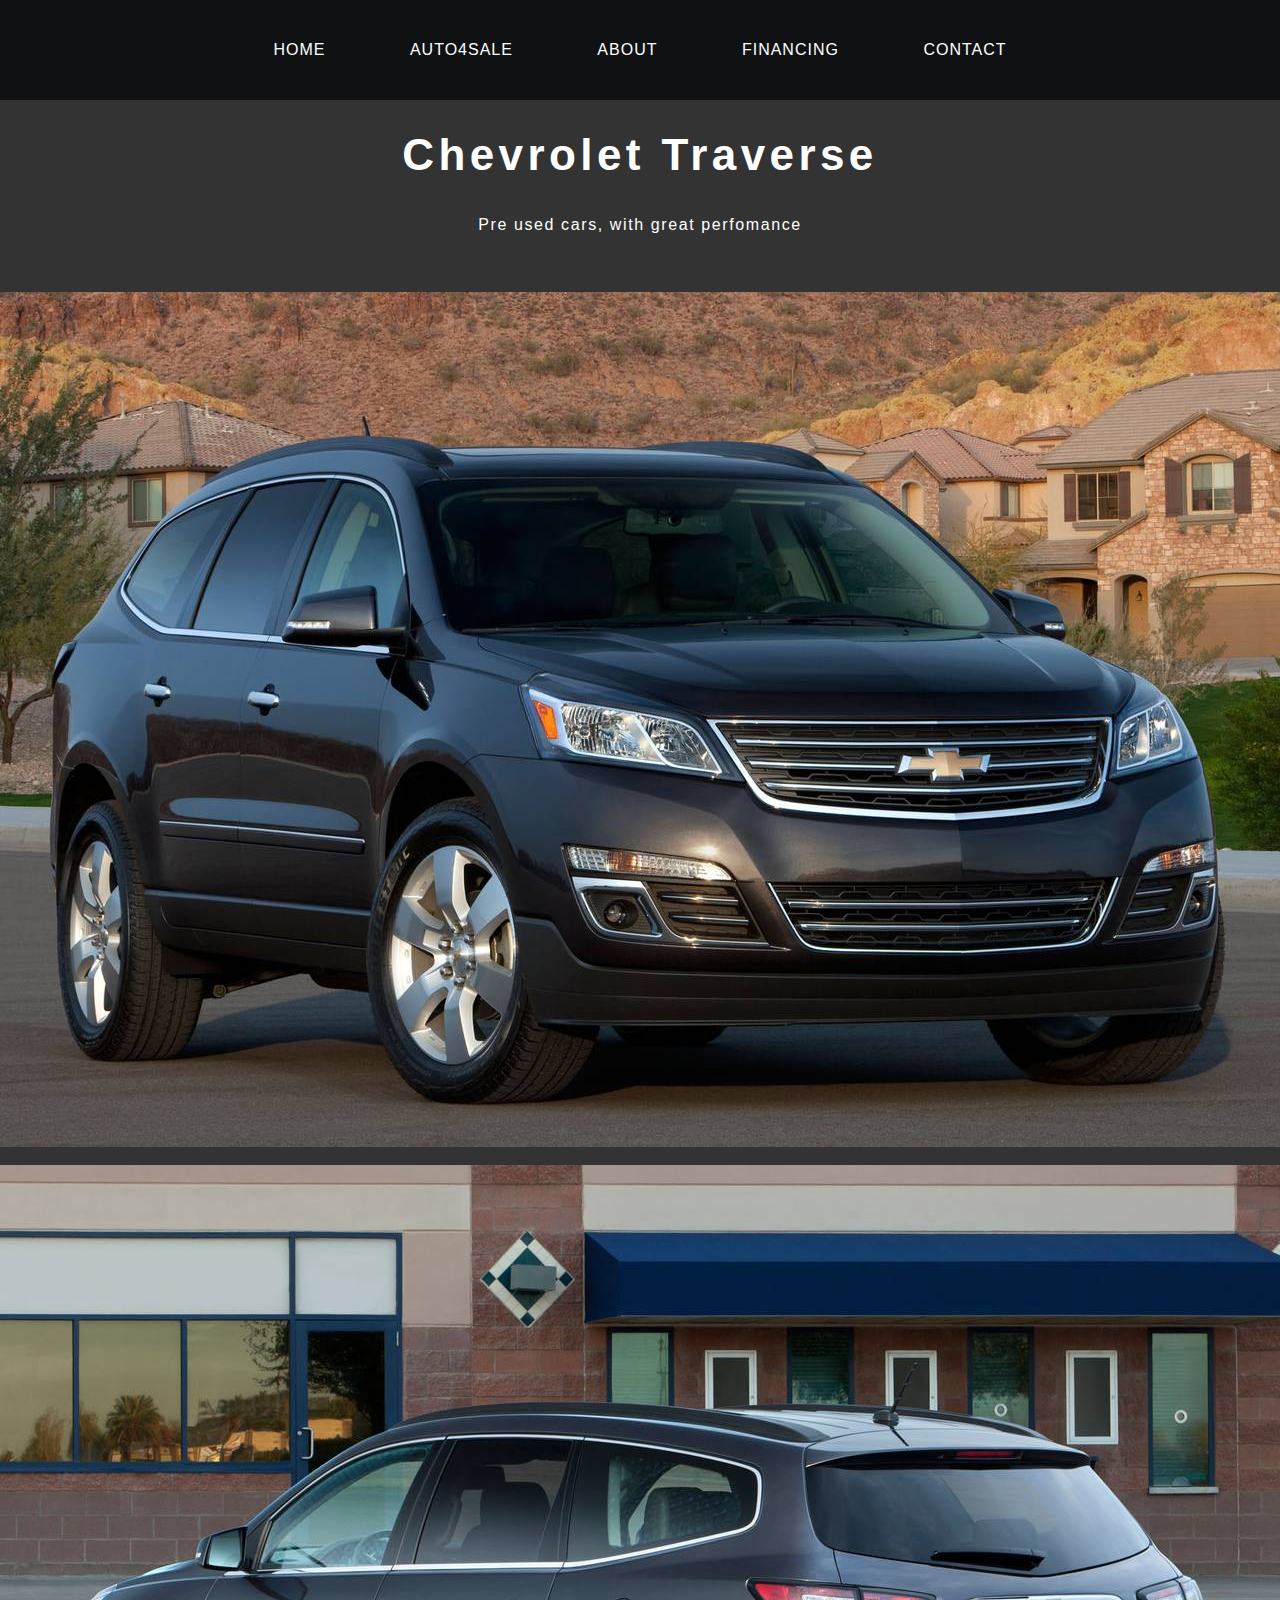
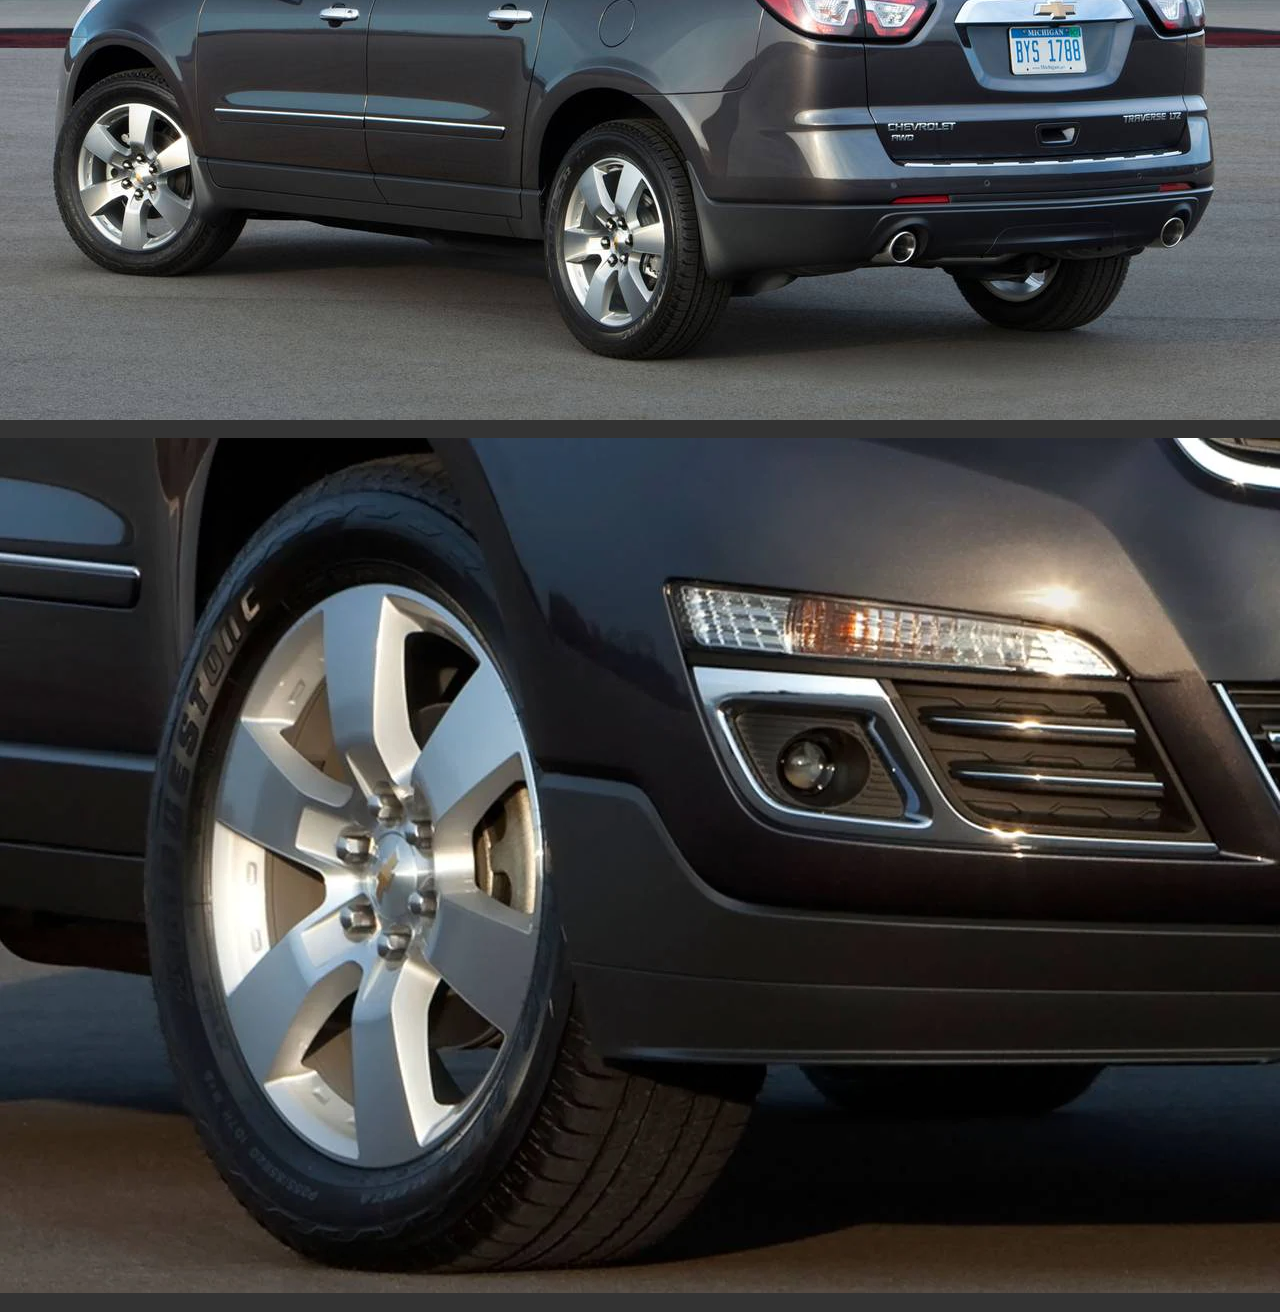
<file: traverse.html>
<!DOCTYPE html>
<html>
    <head>
        <title>Auto4Sale</title>
        <link rel="stylesheet" href="style.css"/>
    </head>

    <body>
        <div id="menu">
            <ul> 
                <li><a href="index.html">Home</a></li>
                <li><a href="Auto4Sale.html">Auto4Sale</a></li>
                <li><a href="about.html">About</a></li>
                <li><a href="finance.html">Financing</a></li>
                <li><a href="contact.html">Contact</a></li>
            </ul>
        </div>

        <div id="header">
            <h1>Chevrolet Traverse</h1>
            <p>Pre used cars, with great perfomance</p>
            <br/>
            <br/>
            <img src="images/chevtrav/2013_chevrolet_traverse_4dr-suv_ltz_fq_oem_3_1280x855.jpg" />
            <br/>
            <br/>
            <img src="images/chevtrav/2013_chevrolet_traverse_4dr-suv_ltz_rq_oem_1_1280x855.jpg" />
            <br/>
            <br/>
            <img src="images/chevtrav/2013_chevrolet_traverse_4dr-suv_ltz_w_oem_1_1280x855.webp" />
            <br/>
            <br/>
        </div>
    </body>
</html>
</file>
<file: style.css>
/***************************************************************************************** */
/* Universal styles                                                                        */
/* *************************************************************************************** */
body{
    margin: 0;
    padding: 0;
    background-color: #ffffff;
    font-family: 'Raleway', sans-serif;
    font-size: 16px;
    font-weight: 400;
    color: #363636;
}

* {
    box-sizing: border-box
}

.mySlides {
    display: none
}
img {
    vertical-align: middle;
    box-align: center;
}

p{
    line-height: 190%;
}

a{
    text-decoration: none;
    color: teal;
}

/***************************************************************************************** */
/* MENU                                                                                    */
/* *************************************************************************************** */

#menu{
    background-color: #101113;
    height: 100px;

}

#menu ul{
    margin: 0;
    padding: 0;
    list-style-type: none;
    text-align: center;
}

#menu li{
    display: inline-block;
}

#menu a{
    letter-spacing: 1px;
    text-decoration: none;
    text-align: center;
    text-transform: uppercase;
    font-size: 16px;
    line-height: 100px;
    color: #ffffff;

    padding: 0 40px;
    border: none;
    display: block;
}

#menu a:hover{
    background-color: #333333;
}

/***************************************************************************************** */
/* HEADER                                                                                  */
/* *************************************************************************************** */

#header{
    padding: 1px 0px 1px 0;
    background-color: #333333;
    text-align: center;
}

#header h1{
    letter-spacing: 0.1em;
    font-size: 44px;
    color: #ffffff;
}

#header p{
    letter-spacing: 0.1em;
    color: #ffffff;
}

/***************************************************************************************** */
/* slideshow-container                                                                     */
/* *************************************************************************************** */

.slideshow-container {
    max-width: 1000px;
    position: relative;
    margin: auto;
  }
  
  .text {
    color: #f2f2f2;
    font-size: 15px;
    padding: 8px 12px;
    position: absolute;
    bottom: 8px;
    width: 100%;
    text-align: center;
  }
  
  .numbertext {
    color: #f2f2f2;
    font-size: 12px;
    padding: 8px 12px;
    position: absolute;
    top: 0;
  }
  
  .active {
    background-color: #717171;
  }
  
  .mySlides fade {
    -webkit-animation-name: fade;
    -webkit-animation-duration: 1.5s;
    animation-name: fade;
    animation-duration: 1.5s;
  }
  
  @-webkit-keyframes fade {
    from {opacity: .4} 
    to {opacity: 1}
  }
  
  @keyframes fade {
    from {opacity: .4} 
    to {opacity: 1}
  }
  
  /* On smaller screens, decrease text size */
  @media only screen and (max-width: 300px) {
    .text {font-size: 11px}
  }

/***************************************************************************************** */
/* PAGE                                                                                    */
/* *************************************************************************************** */

#page{
    min-height: 400px;
    padding: 20px;
}

#page h2{
    margin-bottom: 12px;
    text-transform: uppercase;
    font-weight: 400;
    font-size: 18px;
    color: #16a085;

}

#content{
    float: left;
    width: 70%;
}



#sidebar{
    float: right;
    width: 25%;
}



ul.styled{
    margin: 0;
    padding: 0;
    list-style-type: none;
}

ul.styled li{
    border-top: solid 1px #e5e5e5;
    padding: 14px 0px;
}

/***************************************************************************************** */
/* FOOTER                                                                                  */
/* *************************************************************************************** */

#footer{
    width: 100%;
    height: 450px;
    background-color: #1e1b1a;
    padding-top: 25px;
    padding-left: 22px;
    clear: both;
}

#footer h2{
    font-size: 18px;
    font-weight: 400;
    text-transform: uppercase;
    color: #ffffff;
}

#footer p{
    color: #adadad;

}

#footer a{
    color: #adadad;
}

#box1{
    float: left;
    width: 30%;
    padding-right: 30px;
}

#box2{
    float: left;
    width: 30%;
    padding-right: 30px;
}

#box3{
   float: right;
   width: 30%;
   padding-left: 30px; 
}

/***************************************************************************************** */
/* COPYRIGHT                                                                               */
/* *************************************************************************************** */

#copyright{
    width: 100%;
    height: 130px;
    text-align: center;
    background-color: #080808;
    padding-top: 55px;
    clear: both;
}

#copyright p{
    font-size: 12px;
    letter-spacing: 0.1em;
    text-transform: uppercase;
    color: #ffffff;
}

/***************************************************************************************** */
/* GALLERY                                                                                 */
/* *************************************************************************************** */

* {
    box-sizing : border-box;
}

.column {
    float: left;
    width: 33%;
    padding: 5px;
}

.row::after {
    content: "";
    display: -ms-inline-grid;
    clear: both;
    align-items: center;
}

.row img {
    height: 170px;
    width: 300px;
    margin: 15px;
    border: 20px solid rgb(255, 254, 254);
    border-radius: 4px;
    -moz-transition: -moz-transform 0.7s ease-in-out;
    -o-transition: -o-transform 0.7s ease-in-out;

}

.row img:hover{
    border: 4px solid #fdfcfc;
    -moz-transform: scale(3);
    -o-transform: scale(3);
    background-size: 150%;
}


/***************************************************************************************** */
/* CARS FOR SALE                                                                           */
/* *************************************************************************************** */

.inventory-m1 .vehicle-section {
    color: white;
    margin-left: 0;
}

/***************************************************************************************** */
/* FINANCE                                                                                 */
/* *************************************************************************************** */

.h3, h3 {
    font-size: 24px;
}

#panel {
    background-color: #f5f5f5;
}

.panel-heading {
    border-radius: 0;
    background-color: #ddd;
}

.panel-title {
    padding: 5px 0;

}
.panel-title {
    margin-top: 0;
    margin-bottom: 0;
    font-size: 16px;
    color: inherit;
}
</file>
